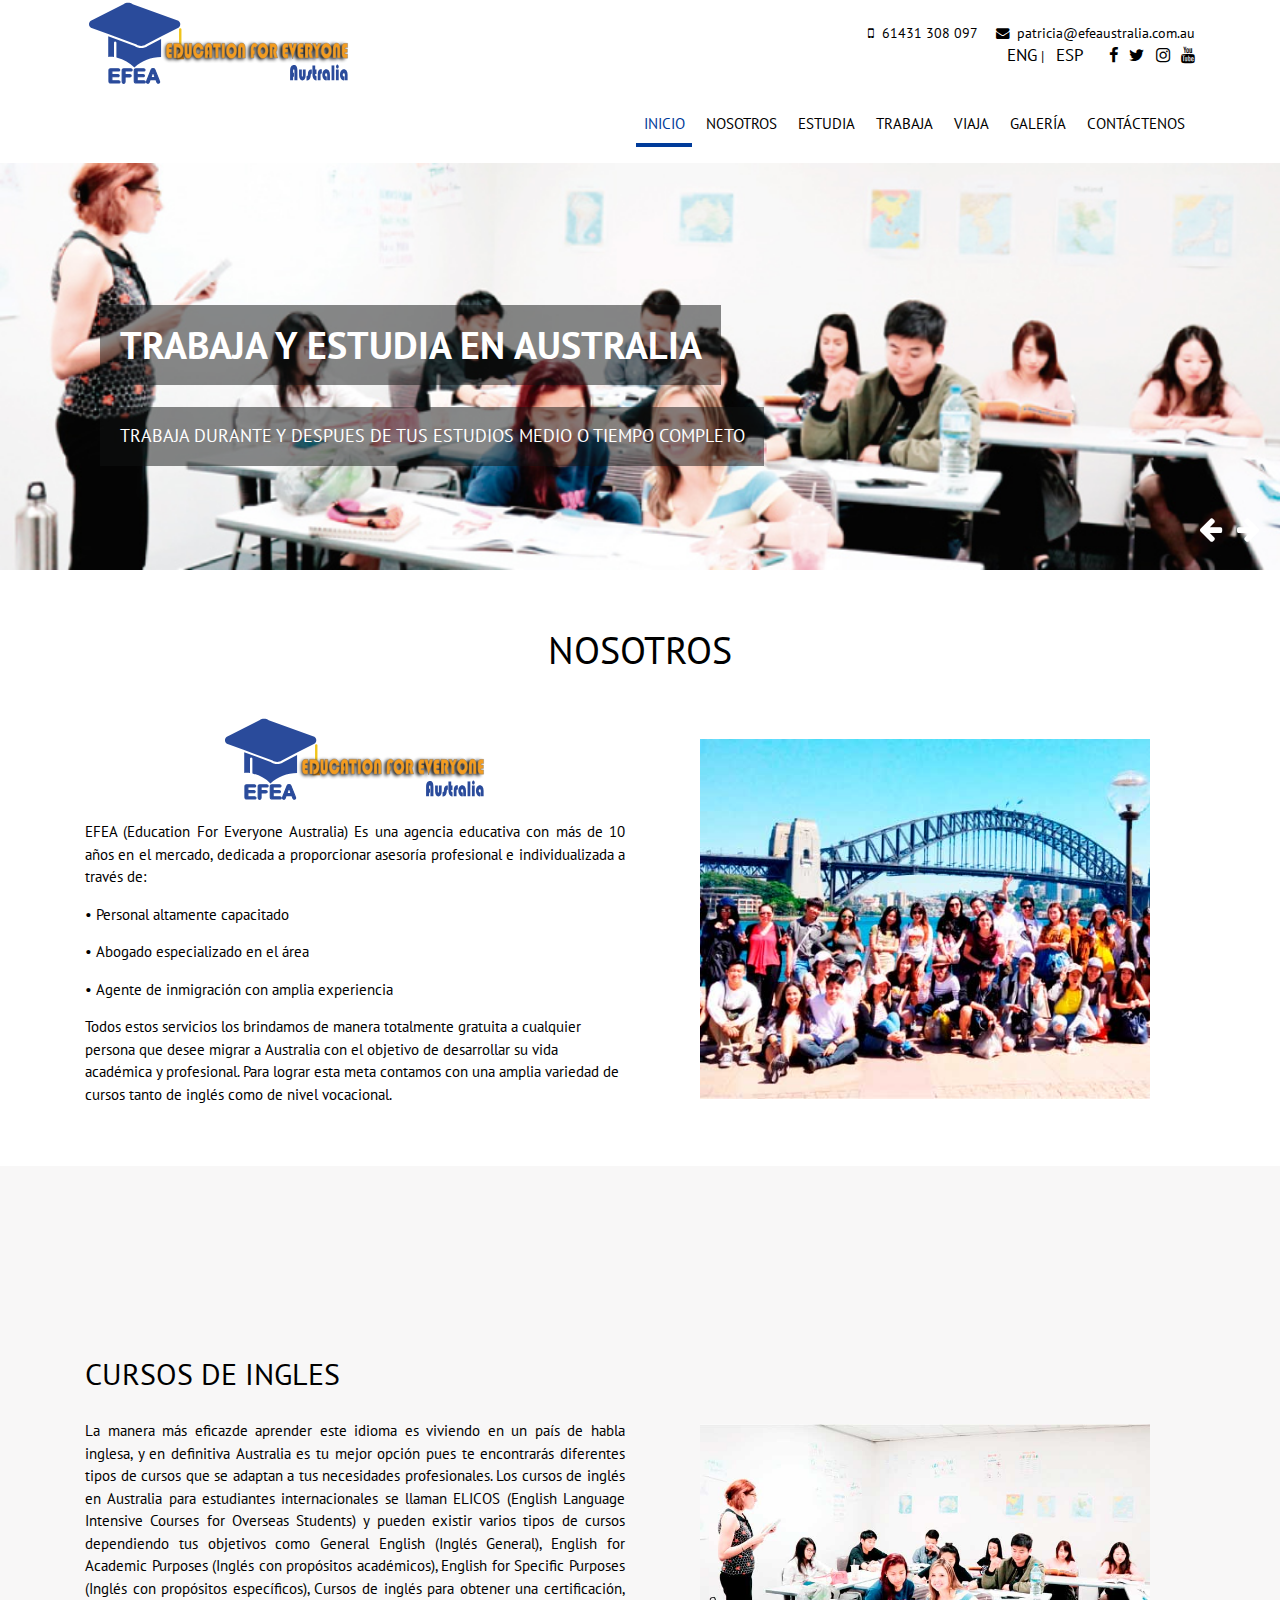
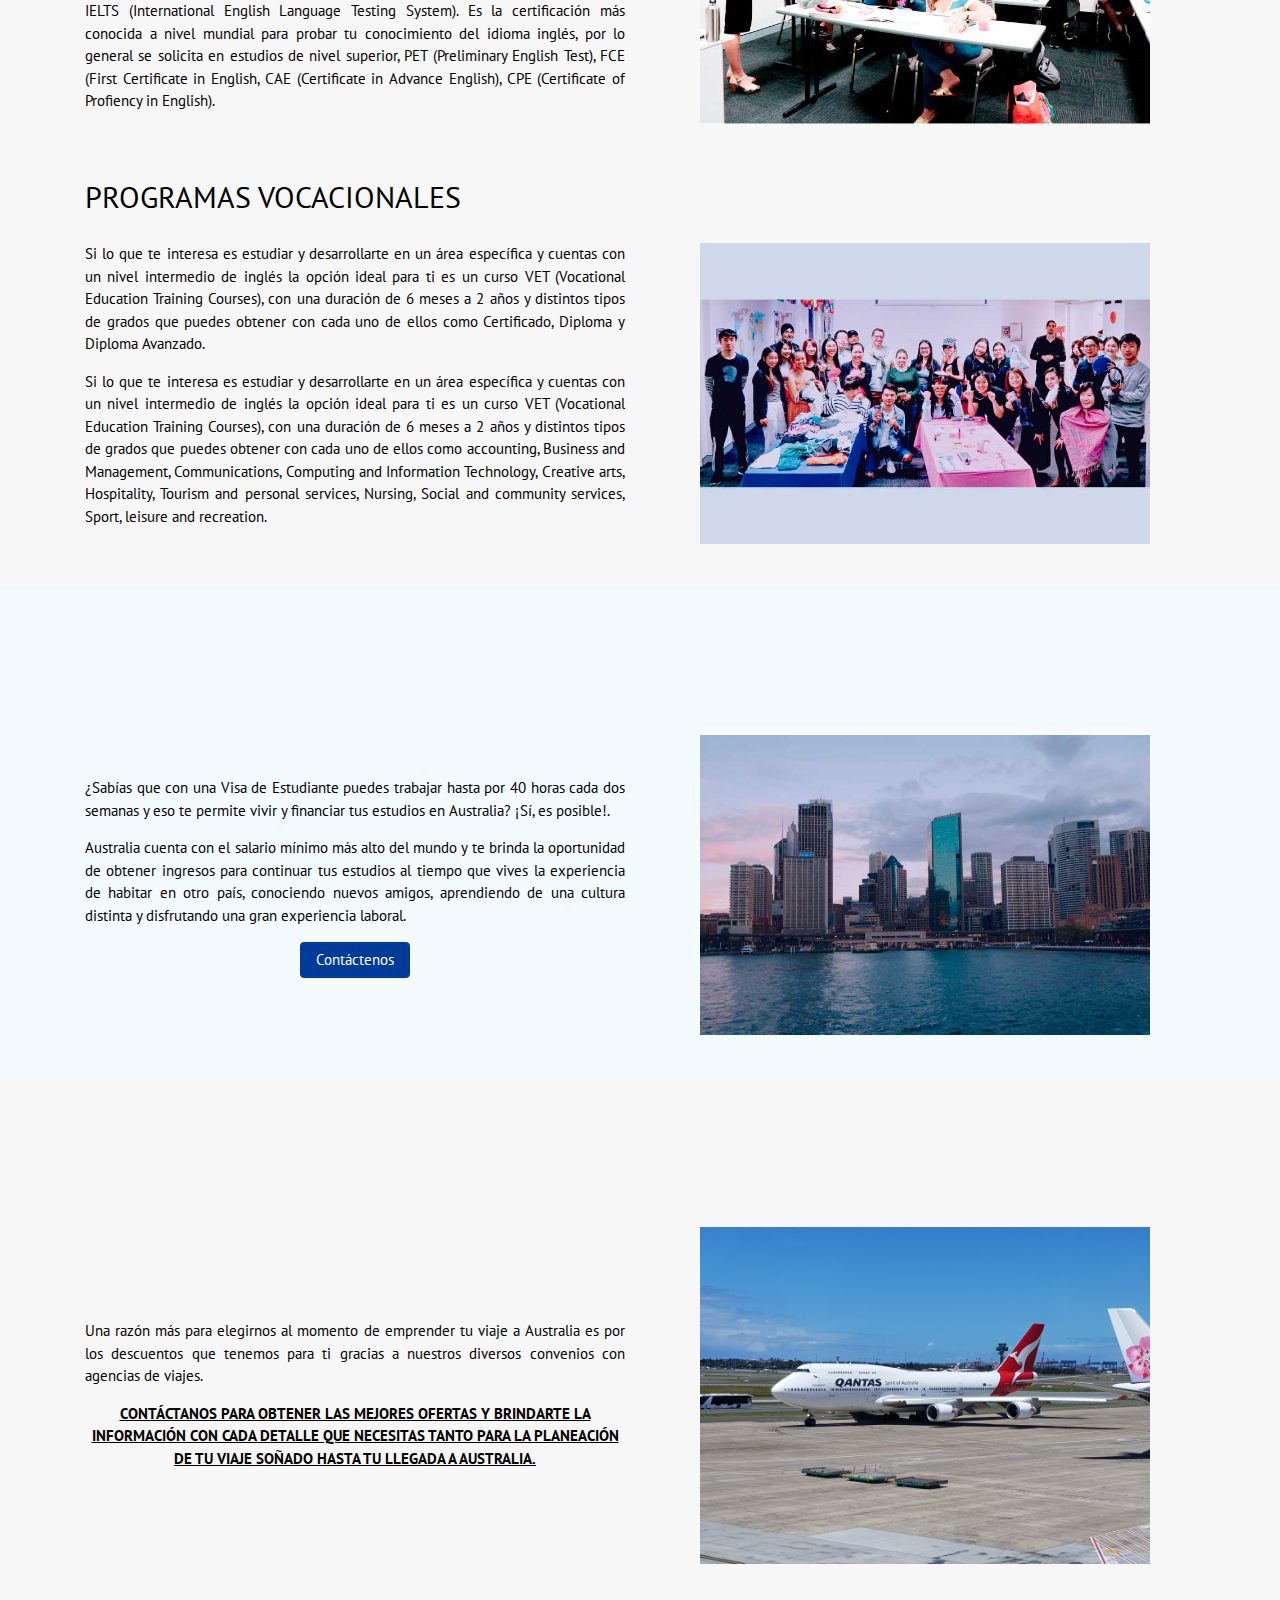
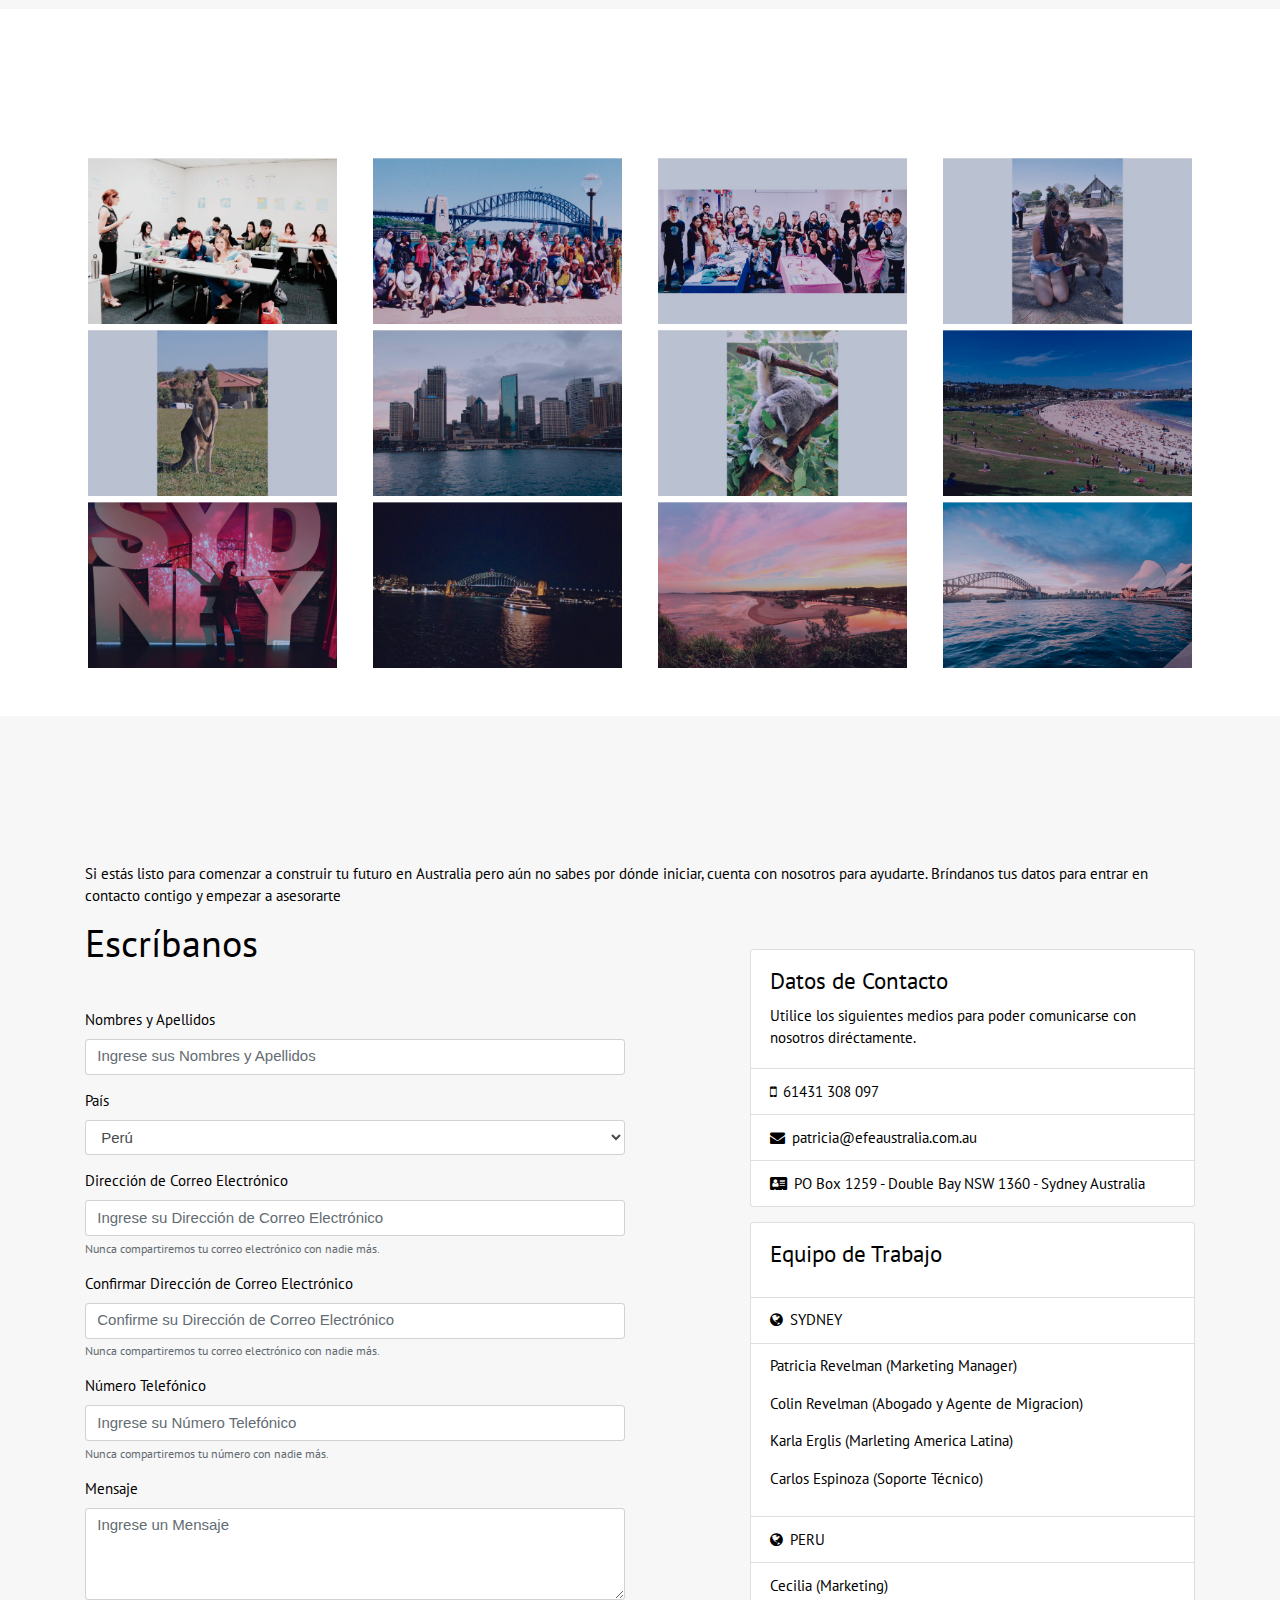
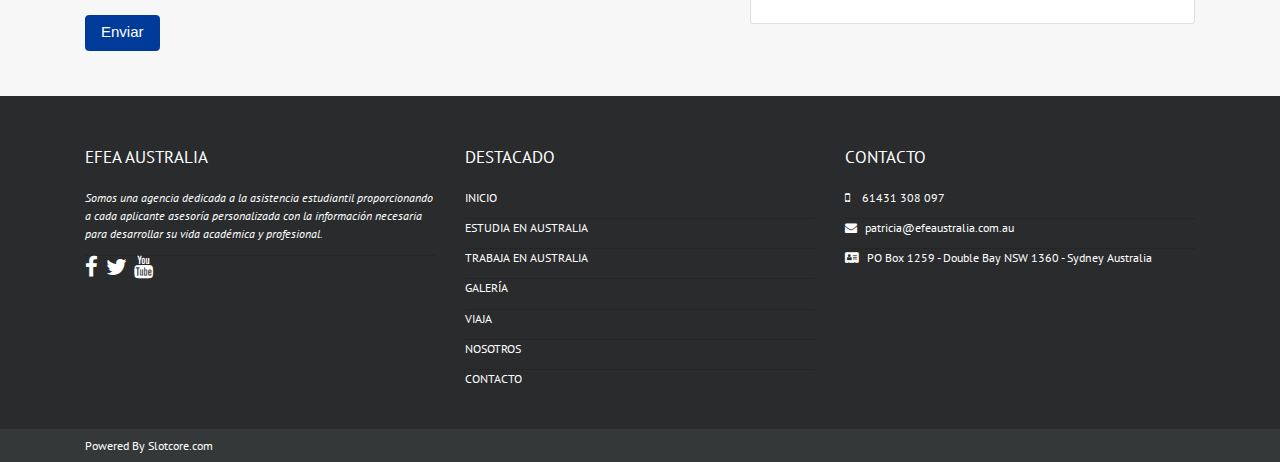
<file: Design/Maquetado/index.html>
<!DOCTYPE html>
<html lang="es">

<head>
    <title>EFEA | Estudia en Australia</title>
    <!-- Required meta tags -->
    <meta charset="utf-8">
    <meta name="viewport" content="width=device-width, initial-scale=1, shrink-to-fit=no">
    <meta name="theme-color" content="#D90000" />

    <link rel="shortcut icon" type="image/x-icon" href="favicon.ico">

    <!--FUENTES-->
    <link href="https://fonts.googleapis.com/css?family=PT+Sans:400,400i,700,700i" rel="stylesheet">
    <!--STYLOS-->
    <link rel="stylesheet" href="css/bootstrap.min.css" type="text/css">
    <link rel="stylesheet" href="css/font-awesome.min.css" type="text/css">
    <link rel="stylesheet" href="css/owl.carousel.min.css" type="text/css">
    <link rel="stylesheet" href="css/animate.css" type="text/css">
    <link rel="stylesheet" href="css/tarjeta.css" type="text/css">
    <!--    lightgallery-->
    <link rel="stylesheet" href="css/lightgallery.css" type="text/css">
    <!--    bootstrap-select-->
    <link rel="stylesheet" href="css/JQuery.four-boot.min.css" type="text/css">
    <link rel="stylesheet" href="css/site.css" type="text/css">
    <link rel="stylesheet" href="css/default.css" type="text/css">
</head>

<body>
    <section class="cabecera">
        <div id="bar-contact" class="panel-pub-img">
            <div class="container">
                <div class="row align-middle">
                    <div class="col-md-4">
                        <img src="images/Logo.svg" height="90" alt="">
                    </div>
                    <div class="col-md-8">
                        <div class="row">
                            <div class="col-md-12 text-right">
                                <spam class="celular">61431 308 097</spam>
                                <spam class="email">patricia@efeaustralia.com.au</spam>
                            </div>
                        </div>
                        <div class="row">
                            <div class="col-md-12 text-right">                                
                                <div class="languages">
                                    <a href="/en">ENG</a> |
                                    <a href="/">ESP</a>
                                </div>
                                <a href="#"><i class="fa fa-facebook" aria-hidden="true"></i></a>
                                <a href="#"><i class="fa fa-twitter" aria-hidden="true"></i></a>
                                <a href="#"><i class="fa fa-instagram" aria-hidden="true"></i></a>
                                <a href="#"><i class="fa fa-youtube" aria-hidden="true"></i></a>
                            </div>
                        </div>
                    </div>
                </div>
            </div>
        </div>

        <nav id="menu" class="navbar navbar-light navbar-toggleable-sm bg-faded justify-content-center">
            <div class="container">
                <button class="navbar-toggler navbar-toggler-right" type="button" data-toggle="collapse" data-target="#collapsingNavbar3">
                    <span class="navbar-toggler-icon"></span>
                </button>
                <a data-scroll id="img-menu" class="navbar-brand panel-pub-img-hidden" href="#">
                    <img src="images/Logo.svg" height="50" alt="">
                </a>
                <div class="navbar-collapse collapse" id="collapsingNavbar3">
                    <ul class="nav navbar-nav ml-auto w-100 justify-content-end">
                        <li id="menu-inicio" class="nav-item active">
                            <a data-scroll class="nav-link text-uppercase" href="#">Inicio</a>
                        </li>
                        <li id="menu-nosotros" class="nav-item">
                            <a data-scroll class="nav-link text-uppercase" href="#nosotros">Nosotros</a>
                        </li>
                        <li id="menu-estudia" class="nav-item">
                            <a data-scroll class="nav-link text-uppercase" href="#estudia">Estudia</a>
                        </li>
                        <li id="menu-trabaja" class="nav-item">
                            <a data-scroll class="nav-link text-uppercase" href="#trabaja">Trabaja</a>
                        </li>
                        <li id="menu-viaja" class="nav-item">
                            <a data-scroll class="nav-link text-uppercase" href="#viaja">Viaja</a>
                        </li>
                        <li id="menu-galeria" class="nav-item">
                            <a data-scroll class="nav-link text-uppercase" href="#galeria">Galería</a>
                        </li>
                        <li id="menu-contacto" class="nav-item">
                            <a data-scroll class="nav-link text-uppercase" href="#contacto">Contáctenos</a>
                        </li>
                    </ul>
                </div>
            </div>
        </nav>
    </section>

    <div id="index" class="index">
        <section id="inicio" class="slide">
            <div id="slide" class="owl-carousel">
                <div class="contenido">
                    <h3 class="text-center wow animated bounceInLeft" data-wow-delay=".3s">TRABAJA Y ESTUDIA EN AUSTRALIA</h3>
                    <h4 class="text-center wow animated bounceInLeft" data-wow-delay=".5s">TRABAJA DURANTE Y DESPUES DE TUS ESTUDIOS MEDIO O TIEMPO COMPLETO</h4>
                    <img src="images/img-slide-1.jpg" alt="Promociona tu marca">
                </div>
                <div class="contenido">
                    <h3 class="text-center wow" data-wow-delay=".3s">ASESORIA PROFESIONAL</h3>
                    <h4 class="text-center wow" data-wow-delay=".5s">RECIBE ASESORIA GRATUITA Y PROFESIONAL PARA TRABAJAR Y ESTUDIAR</h4>
                    <img src="images/img-slide-2.jpg" alt="Sitios web unicos">
                </div>
                <div class="contenido">
                    <h3 class="text-center wow" data-wow-delay=".3s">CAMBIA TU VIDA</h3>
                    <h4 class="text-center wow" data-wow-delay=".5s">AUSTRALIA UN PAIS CON UNA SOLIDA ECONOMIA</h4>
                    <img src="images/img-slide-3.jpg" alt="Mejor tecnología">
                </div>
            </div>
        </section>
        <section id="nosotros" class="empresa">
            <div class="container">
                <h1 class="text-center wow bounceInLeft" data-wow-delay="2s">NOSOTROS</h1>
                <div class="row">
                    <div class="texto-encabezado col-md-6">
                        <div class="logo">
                            <img src="images/Logo.svg" alt="">
                        </div>
                        <p class="text-justify">EFEA (Education For Everyone Australia) Es una agencia educativa con más de 10 años en el mercado, dedicada a proporcionar asesoría profesional e individualizada a través de: </p>
                            <p>• Personal altamente capacitado</p>
                            <p>• Abogado especializado en el área</p> 
                            <p>• Agente de inmigración con amplia experiencia</p>
                        <p>Todos estos servicios los brindamos de manera totalmente gratuita a cualquier persona que desee migrar a Australia con el objetivo de desarrollar su vida académica y profesional. Para lograr esta meta contamos con una amplia variedad de cursos tanto de inglés como de nivel vocacional.</p>
                    </div>
                    <div class="texto-encabezado text-center col-md-6">
                        <img src="images/img-empresa-central.jpg" alt="dispositivo">
                    </div>
                </div>
            </div>
        </section>
        <main id="estudia" class="bloque-contenido" style="background-color: rgb(248, 247, 247)">
            <div class="container">
                <h1 class="text-center wow bounceInLeft">ESTUDIA EN AUSTRALIA</h1>
                <section class="carrete-img">
                    <!-- <div class="container"> -->
                        <h2>CURSOS DE INGLES</h1>
                        <div class="row">
                            <div class="texto-encabezado text-center col-md-6">
                                <p class="text-justify">La manera más eficazde aprender este idioma es viviendo en un país de habla inglesa, y en definitiva Australia es tu mejor opción pues te encontrarás diferentes tipos de cursos que se adaptan a tus necesidades profesionales. Los cursos de inglés en Australia para estudiantes internacionales se llaman ELICOS (English Language Intensive Courses for Overseas Students) y pueden existir varios tipos de cursos dependiendo tus objetivos como General English (Inglés General), English for Academic Purposes (Inglés con propósitos académicos), English for Specific Purposes (Inglés con propósitos específicos), Cursos de inglés para obtener una certificación, IELTS (International English Language Testing System). Es la certificación más conocida a nivel mundial para probar tu conocimiento del idioma inglés, por lo general se solicita en estudios de nivel superior, PET (Preliminary English Test), FCE (First Certificate in English, CAE (Certificate in Advance English), CPE (Certificate of Profiency in English).</p>
                            </div>
                            <div class="texto-encabezado text-center col-md-6">
                                <img src="images/1.jpg" alt="dispositivo">
                            </div>
                        </div>
                    <!-- </div> -->
                </section>
                <section class="carrete-img">
                    <!-- <div class="container"> -->
                        <h2>PROGRAMAS VOCACIONALES</h1>
                        <div class="row">
                            <div class="texto-encabezado text-center col-md-6">
                                <p class="text-justify">Si lo que te interesa es estudiar y desarrollarte en un área específica y cuentas con un nivel intermedio de inglés la opción ideal para ti es un curso VET (Vocational Education Training Courses), con una duración de 6 meses a 2 años y distintos tipos de grados que puedes obtener con cada uno de ellos como Certificado, Diploma y Diploma Avanzado.</p>
                                <p class="text-justify">Si lo que te interesa es estudiar y desarrollarte en un área específica y cuentas con un nivel intermedio de inglés la opción ideal para ti es un curso VET (Vocational Education Training Courses), con una duración de 6 meses a 2 años y distintos tipos de grados que puedes obtener con cada uno de ellos como accounting, Business and Management, Communications, Computing and Information Technology, Creative arts, Hospitality, Tourism and personal services, Nursing, Social and community services, Sport, leisure and recreation.</p>
                            </div>
                            <div class="texto-encabezado text-center col-md-6">
                                <img src="images/3.jpg" alt="dispositivo">
                            </div>
                        </div>
                    <!-- </div> -->
                </section>
            </div>
        </main>
        <section id="trabaja" class="bloque-contenido" style="background-color:rgb(244, 251, 255)">
            <div class="container">
                <h1 class="text-center wow bounceInLeft">TRABAJA EN AUSTRALIA</h1>
                <div class="row">
                    <div class="texto-encabezado text-center col-md-6">
                        <p class="text-justify">¿Sabías que con una Visa de Estudiante puedes trabajar hasta por 40 horas cada dos semanas y eso te permite vivir y financiar tus estudios en Australia?  ¡Sí, es posible!.</p>
                        <p class="text-justify">Australia cuenta con el salario mínimo más alto del mundo y te brinda la oportunidad de obtener ingresos para continuar tus estudios al tiempo que vives la experiencia de habitar en otro país, conociendo nuevos amigos, aprendiendo de una cultura distinta y disfrutando una gran experiencia laboral.</p>
                        <p><a data-scroll href="#contacto" class="btn btn-primary">Contáctenos</a></p>
                    </div>
                    <div class="texto-encabezado text-center col-md-6">
                        <img src="images/6.jpg" alt="dispositivo">
                    </div>
                </div>
            </div>
        </section>
        <section id="viaja" class="bloque-contenido" style="background-color: rgb(248, 247, 247)">
            <div class="container">
                <h1 class="text-center wow bounceInLeft">VIAJA A AUSTRALIA</h1>
                <div class="row">
                    <div class="text-center texto-encabezado col-md-6">
                        <p class="text-justify">Una razón más para elegirnos al momento de emprender tu viaje a Australia es por los descuentos que tenemos para ti gracias a nuestros diversos convenios con agencias de viajes.</p>
                        <a style="color:black; text-decoration: underline" data-scroll href="#contacto" class="text-center text-uppercase text-light font-weight-bold">Contáctanos para obtener las mejores ofertas y brindarte la información con cada detalle que necesitas tanto para la planeación de tu viaje soñado hasta tu llegada a Australia.</a>
                    </div>
                    <div class="texto-encabezado text-center col-md-6">
                        <img src="images/img-fondo-viaja.jpg" alt="dispositivo">
                    </div>
                </div>
            </div>
        </section>
        <section id="galeria" class="bloque-contenido">
            <div class="container">
               <div class="demo-gallery">
                    <h1 class="text-center wow bounceInLeft">GALERIA</h1>                
                    <ul id="methods" class="list-unstyled row">
                            <li class="col-xs-6 col-sm-4 col-md-3" data-src="images/1.jpg">
                                <a href="">
                                    <img class="img-responsive" src="images/thumb-1.jpg">
                                    <div class="demo-gallery-poster">
                                        <img src="images/zoom.png">
                                    </div>
                                </a>
                            </li>
                            <li class="col-xs-6 col-sm-4 col-md-3" data-src="images/2.jpg">
                                <a href="">
                                    <img class="img-responsive" src="images/thumb-2.jpg">
                                    <div class="demo-gallery-poster">
                                        <img src="images/zoom.png">
                                    </div>
                                </a>
                            </li>
                            <li class="col-xs-6 col-sm-4 col-md-3" data-src="images/3.jpg">
                                <a href="">
                                    <img class="img-responsive" src="images/thumb-3.jpg">
                                    <div class="demo-gallery-poster">
                                        <img src="images/zoom.png">
                                    </div>
                                </a>
                            </li>
                            <li class="col-xs-6 col-sm-4 col-md-3" data-src="images/4.jpg">
                                <a href="">
                                    <img class="img-responsive" src="images/thumb-4.jpg">
                                    <div class="demo-gallery-poster">
                                        <img src="images/zoom.png">
                                    </div>
                                </a>
                            </li>
                            <li class="col-xs-6 col-sm-4 col-md-3" data-src="images/5.jpg">
                                <a href="">
                                    <img class="img-responsive" src="images/thumb-5.jpg">
                                    <div class="demo-gallery-poster">
                                        <img src="images/zoom.png">
                                    </div>
                                </a>
                            </li>
                            <li class="col-xs-6 col-sm-4 col-md-3" data-src="images/6.jpg">
                                <a href="">
                                    <img class="img-responsive" src="images/thumb-6.jpg">
                                    <div class="demo-gallery-poster">
                                        <img src="images/zoom.png">
                                    </div>
                                </a>
                            </li>
                            <li class="col-xs-6 col-sm-4 col-md-3" data-src="images/7.jpg">
                                <a href="">
                                    <img class="img-responsive" src="images/thumb-7.jpg">
                                    <div class="demo-gallery-poster">
                                        <img src="images/zoom.png">
                                    </div>
                                </a>
                            </li>
                            <li class="col-xs-6 col-sm-4 col-md-3" data-src="images/8.jpg">
                                <a href="">
                                    <img class="img-responsive" src="images/thumb-8.jpg">
                                    <div class="demo-gallery-poster">
                                        <img src="images/zoom.png">
                                    </div>
                                </a>
                            </li>
                            <li class="col-xs-6 col-sm-4 col-md-3" data-src="images/9.jpg">
                                <a href="">
                                    <img class="img-responsive" src="images/thumb-9.jpg">
                                    <div class="demo-gallery-poster">
                                        <img src="images/zoom.png">
                                    </div>
                                </a>
                            </li>
                            <li class="col-xs-6 col-sm-4 col-md-3" data-src="images/10.jpg">
                                <a href="">
                                    <img class="img-responsive" src="images/thumb-10.jpg">
                                    <div class="demo-gallery-poster">
                                        <img src="images/zoom.png">
                                    </div>
                                </a>
                            </li>
                            <li class="col-xs-6 col-sm-4 col-md-3" data-src="images/11.jpg">
                                <a href="">
                                    <img class="img-responsive" src="images/thumb-11.jpg">
                                    <div class="demo-gallery-poster">
                                        <img src="images/zoom.png">
                                    </div>
                                </a>
                            </li>
                            <li class="col-xs-6 col-sm-4 col-md-3" data-src="images/12.jpg">
                                <a href="">
                                    <img class="img-responsive" src="images/thumb-12.jpg">
                                    <div class="demo-gallery-poster">
                                        <img src="images/zoom.png">
                                    </div>
                                </a>
                            </li>
                        </ul>
                </div>
            </div>
        </section>
        <section id="contacto" class="bloque-contenido" style="background-color: rgb(248, 247, 247)">
            <div class="container">
                <h1 class="text-center wow bounceInLeft">CONTÁCTENOS</h1>
                <p>Si estás listo para comenzar a construir tu futuro en Australia pero aún no sabes por dónde iniciar, cuenta con nosotros para ayudarte. Bríndanos tus datos para entrar en contacto contigo y empezar a asesorarte</p>
                <form>
                    <div class="row">
                        <div class="formulario-envio col-md-6">
                            <h1>Escríbanos</h1>
                            <div class="form-group">
                                <label for="exampleInputEmail1">Nombres y Apellidos</label>
                                <input type="text" class="form-control" placeholder="Ingrese sus Nombres y Apellidos">
                            </div>
                            <div class="form-group">
                                <label for="exampleSelect1">País</label>
                                <select class="form-control" id="exampleSelect1">
                                    <option>Perú</option>
                                    <option>Chile</option>
                                    <option>Colombia</option>
                                </select>
                            </div>
                            <div class="form-group">
                                <label for="exampleInputEmail1">Dirección de Correo Electrónico</label>
                                <input type="email" class="form-control" id="exampleInputEmail1" aria-describedby="emailHelp" placeholder="Ingrese su Dirección de Correo Electrónico">
                                <small id="emailHelp" class="form-text text-muted">Nunca compartiremos tu correo electrónico con nadie más.</small>
                            </div>
                            <div class="form-group">
                                <label for="exampleInputEmail1">Confirmar Dirección de Correo Electrónico</label>
                                <input type="email" class="form-control" id="exampleInputEmail1" aria-describedby="emailHelp" placeholder="Confirme su Dirección de Correo Electrónico">
                                <small id="emailHelp" class="form-text text-muted">Nunca compartiremos tu correo electrónico con nadie más.</small>
                            </div>
                            <div class="form-group">
                                <label for="exampleInputEmail1">Número Telefónico</label>
                                <input type="text" class="form-control" aria-describedby="telefonoHelp" placeholder="Ingrese su Número Telefónico">
                                <small id="telefonoHelp" class="form-text text-muted">Nunca compartiremos tu número con nadie más.</small>
                            </div>
                            <div class="form-group">
                                <label for="exampleTextarea">Mensaje</label>
                                <textarea class="form-control" id="exampleTextarea" rows="4" placeholder="Ingrese un Mensaje"></textarea>
                            </div>
                            <button type="submit" class="btn btn-primary">Enviar</button>
                        </div>
                        <div class="col-md-5 offset-md-1">
                           <div class="row">
                               <div class="col-md-12">
                                    <div class="card" style="margin-bottom: 1rem">
                                        <div class="card-block">
                                            <h4 class="card-title">Datos de Contacto</h4>
                                            <p class="card-text">Utilice los siguientes medios para poder comunicarse con nosotros diréctamente.</p>
                                        </div>
                        <ul class="list-group list-group-flush">
                            <li class="list-group-item">
                                <spam class="spam-celular">61431 308 097</spam>
                            </li>
                            <li class="list-group-item">
                                <spam class="spam-email">patricia@efeaustralia.com.au</spam>
                            </li>
                            <li class="list-group-item">
                                <spam class="spam-direccion">PO Box 1259 - Double Bay NSW 1360 - Sydney Australia</spam>
                            </li>
                        </ul>
                                    </div>
                              </div>
                               <div class="col-md-12">
                                    <div class="card">
                                        <div class="card-block">
                                            <h4 class="card-title">Equipo de Trabajo</h4>
                                        </div>
                                        <ul class="list-group list-group-flush">
                                            <li class="list-group-item">
                                                <spam class="spam-pais">SYDNEY</spam>
                                            </li>
                                            <li class="list-group-item">
                                                <p>Patricia Revelman (Marketing Manager)</p>
                                                <p>Colin Revelman (Abogado y Agente de Migracion)</p>
                                                <p>Karla Erglis (Marleting America Latina)</p>
                                                <p>Carlos Espinoza (Soporte Técnico)</p>
                                            </li>
                                            <li class="list-group-item">
                                                <spam class="spam-pais">PERU</spam>
                                            </li>
                                            <li class="list-group-item">
                                                <p>Cecilia (Marketing)</p>
                                            </li>
                                        </ul>
                                    </div>
                               </div>
                           </div>
                        </div>
                    </div>
                </form>
            </div>
        </section>
    </div>
    <footer class="pie-de-pagina">
        <div class="container">
            <div class="row">
                <div class="col-md-4">
                    <h1>EFEA AUSTRALIA</h1>
                    <div class="empresa-details">
                        <ul class="list-group list-group-flush">
                            <li class="list-group-item font-italic">
                                <p>Somos una agencia dedicada a la asistencia estudiantil proporcionando a cada aplicante asesoría personalizada con la información necesaria para desarrollar su vida académica y profesional.</p>
                            </li>
                            <li class="list-group-item">
                                <a href="#"><i class="fa fa-facebook icon" aria-hidden="true"></i></a>
                                <a href="#"><i class="fa fa-twitter icon" aria-hidden="true"></i></a>
                                <a href="#"><i class="fa fa-youtube icon" aria-hidden="true"></i></a>
                            </li>
                        </ul>
                    </div>
                </div>
                <div class="col-md-4">
                    <h1>DESTACADO</h1>
                    <div class="destacado">
                        <ul class="list-group list-group-flush">
                            <li class="list-group-item text-uppercase">
                                <a data-scroll href="#">INICIO</a>
                            </li>
                            <li class="list-group-item text-uppercase">
                                <a data-scroll href="#estudia">Estudia en Australia</a>
                            </li>
                            <li class="list-group-item text-uppercase">
                                <a data-scroll href="#trabaja">Trabaja en Australia</a>
                            </li>
                            <li class="list-group-item text-uppercase">
                                <a data-scroll href="#galeria">Galería</a>
                            </li>
                            <li class="list-group-item text-uppercase">
                                <a data-scroll href="#viaja">Viaja</a>
                            </li>
                            <li class="list-group-item text-uppercase">
                                <a data-scroll href="#nosotros">Nosotros</a>
                            </li>
                            <li class="list-group-item text-uppercase">
                                <a data-scroll href="#contacto">CONTACTO</a>
                            </li>
                        </ul>
                    </div>
                </div>
                <div class="col-md-4">
                    <h1>CONTACTO</h1>
                    <div class="contacto-footer">
                        <ul class="list-group list-group-flush">
                            <li class="list-group-item">
                                <spam class="celular">61431 308 097</spam>
                            </li>
                            <li class="list-group-item">
                                <spam class="email">patricia@efeaustralia.com.au</spam>
                            </li>
                            <li class="list-group-item">
                                <spam class="direccion">PO Box 1259 - Double Bay NSW 1360 - Sydney Australia</spam>
                            </li>
                        </ul>
                    </div>
                </div>
            </div>
        </div>
    </footer>
    <div class="powered">
        <div class="container">
            <div class="row">
                <div class="col-md-12">
                    <p>Powered By <a href="">Slotcore.com</a></p>
                </div>
            </div>
        </div>
    </div>
    <a data-scroll class="ir-arriba" href="#"><i class="fa fa-arrow-circle-up" aria-hidden="true"></i></a>
</body>

<!--SCRIPTS-->
<script src="js/jquery-3.0.0.min.js" type="text/javascript"></script>
<script src="js/bootstrap.min.js" type="text/javascript"></script>
<script src="js/owl.carousel.min.js" type="text/javascript"></script>
<script src="js/wow.min.js" type="text/javascript"></script>
<!--scroll-->
<script src="js/smooth-scroll.min.js" type="text/javascript"></script>
<!--lightgallery-->
<script src="js/lightgallery-all.min.js" type="text/javascript"></script>
<!--bootstrap-select-->
<script src="js/JQuery.four-boot.min.js" type="text/javascript"></script>
<!--tarjeta-->
<script src="js/tarjeta.js" type="text/javascript"></script>
<script src="js/site.js" type="text/javascript"></script>
<script type="text/javascript">
    $(document).ready(function() {
        var $methods = $('#methods');
        $methods.lightGallery();
        $('#carousel').owlCarousel({
            loop: true,
            margin: 0,
            nav: true,
            autoWidth: false,
            autoplay: false,
            autoplayTimeout: 3000,
            autoplayHoverPause: false,

            navText: ['<i class="fa fa-arrow-left" title="Anterior"></i>', '<i class="fa fa-arrow-right " title="Siguiente"></i>'],
            responsive: {
                0: {
                    items: 1
                },
                500: {
                    items: 2,
                    margin: 20
                },
                800: {
                    items: 4,
                    margin: 20
                }
            }
        });
        $('#slide').owlCarousel({
            animateOut: 'slideOutDown',
            animateIn: 'slideInRight',
            loop: true,
            margin: 0,
            nav: true,
            autoplay: true,
            autoplayTimeout: 7000,
            autoplayHoverPause: false,
            autoHeight: true,

            navText: ['<i class="fa fa-arrow-left" title="Anterior"></i>', '<i class="fa fa-arrow-right " title="Siguiente"></i>'],
            responsive: {
                0: {
                    items: 1
                },
                500: {
                    items: 1,
                    margin: 20
                },
                800: {
                    items: 1,
                    margin: 20
                }
            }
        });
        $('#slide').on('changed.owl.carousel', function(event) {
            var item = event.item.index - 2; // Position of the current item
            $('h3').removeClass('animated bounceInLeft');
            $('h4').removeClass('animated bounceInLeft');
            //Se quita el estilo para evitar errores en la animacion
            $('h3').css('animation-name', '');
            $('h4').css('animation-name', '');

            $('.owl-item').not('.cloned').eq(item).find('h3').addClass('animated bounceInLeft');
            $('.owl-item').not('.cloned').eq(item).find('h4').addClass('animated bounceInLeft');
        });
    });

</script>

</html>
</file>
<file: Design/Maquetado/css/tarjeta.css>
a.boton {
    background: #0096a0;
    border-radius: 4px;
    box-shadow: 0 2px 0px 0 rgba(0, 0, 0, 0.25);
    color: #ffffff;
    display: inline-block;
    padding: 6px 30px 8px;
    position: relative;
    text-decoration: none;
    -webkit-transition: all 0.1s 0s ease-out;
    transition: all 0.1s 0s ease-out;
}
.no-touch a.boton:hover {
    background: #00a2ad;
    box-shadow: 0px 8px 2px 0 rgba(0, 0, 0, 0.075);
    -webkit-transform: translateY(-2px);
    transform: translateY(-2px);
    -webkit-transition: all 0.25s 0s ease-out;
    transition: all 0.25s 0s ease-out;
}
.no-touch a.boton:active,
a.boton:active {
    background: #008a93;
    box-shadow: 0 1px 0px 0 rgba(255, 255, 255, 0.25);
    -webkit-transform: translate3d(0, 1px, 0);
    transform: translate3d(0, 1px, 0);
    -webkit-transition: all 0.025s 0s ease-out;
    transition: all 0.025s 0s ease-out;
}
div.tarjetas {
    margin: 0;
    max-width: 100%;
    text-align: center;
    color: black;
}
.tarjetas .row {
    display: flex;
    flex-direction: row;
    justify-content: center;
}
div.tarjeta {
    background: #ffffff;
    display: inline-block;
    /*    margin: 8px;*/
    max-width: 350px;
    width: 100%;
    -webkit-perspective: 1000;
    perspective: 1000;
    position: relative;
    text-align: left;
    -webkit-transition: all 0.3s 0s ease-in;
    transition: all 0.3s 0s ease-in;
    z-index: 1;
    margin-bottom: 16px;
    /*    box-sizing: border-box;*/
}
div.tarjeta img {
    /*    max-width: 300px;*/
    width: 100%;
}
div.tarjeta div.tarjeta-title {
    background: #ffffff;
    padding: 15px 10px;
    position: relative;
    z-index: 0;
}
div.tarjeta div.tarjeta-title a.toggle-info {
    border-radius: 32px;
    height: 32px;
    padding: 0;
    position: absolute;
    right: 15px;
    top: 10px;
    width: 32px;
}
div.tarjeta div.tarjeta-title a.toggle-info span {
    background: #ffffff;
    display: block;
    height: 2px;
    position: absolute;
    top: 16px;
    -webkit-transition: all 0.15s 0s ease-out;
    transition: all 0.15s 0s ease-out;
    width: 12px;
}
div.tarjeta div.tarjeta-title a.toggle-info span.left {
    right: 14px;
    -webkit-transform: rotate(45deg);
    transform: rotate(45deg);
}
div.tarjeta div.tarjeta-title a.toggle-info span.right {
    left: 14px;
    -webkit-transform: rotate(-45deg);
    transform: rotate(-45deg);
}
div.tarjeta div.tarjeta-title h2 {
    font-size: 24px;
    margin: 0;
    padding: 0;
}
div.tarjeta div.tarjeta-title h2 small {
    display: block;
    font-size: 18px;
}
div.tarjeta div.tarjeta-description {
    padding: 0 15px 10px;
    position: relative;
    font-size: 14px;
}
.tarjeta-description p {
    margin: 0;
}
div.tarjeta div.tarjeta-actions {
    box-shadow: 0 2px 0px 0 rgba(0, 0, 0, 0.075);
    padding: 10px 15px 20px;
    text-align: center;
}
div.tarjeta div.tarjeta-flap {
    background: #d9d9d9;
    position: absolute;
    width: 100%;
    -webkit-transform-origin: top;
    transform-origin: top;
    -webkit-transform: rotateX(-90deg);
    transform: rotateX(-90deg);
}
div.tarjeta div.flap1 {
    -webkit-transition: all 0.3s 0.3s ease-out;
    transition: all 0.3s 0.3s ease-out;
    z-index: -1;
}
div.tarjeta div.flap2 {
    -webkit-transition: all 0.3s 0s ease-out;
    transition: all 0.3s 0s ease-out;
    z-index: -2;
}
div.tarjetas.showing div.tarjeta {
    cursor: pointer;
    opacity: 0.6;
    -webkit-transform: scale(0.88);
    transform: scale(0.88);
}
.no-touch div.tarjetas.showing div.tarjeta:hover {
    opacity: 0.94;
    -webkit-transform: scale(0.92);
    transform: scale(0.92);
}
div.tarjeta.show {
    opacity: 1 !important;
    -webkit-transform: scale(1) !important;
    transform: scale(1) !important;
}
div.tarjeta.show div.tarjeta-title a.toggle-info {
    background: #ff6666 !important;
}
div.tarjeta.show div.tarjeta-title a.toggle-info span {
    top: 15px;
}
div.tarjeta.show div.tarjeta-title a.toggle-info span.left {
    right: 10px;
}
div.tarjeta.show div.tarjeta-title a.toggle-info span.right {
    left: 10px;
}
div.tarjeta.show div.tarjeta-flap {
    background: #ffffff;
    -webkit-transform: rotateX(0deg);
    transform: rotateX(0deg);
}
div.tarjeta.show div.flap1 {
    -webkit-transition: all 0.3s 0s ease-out;
    transition: all 0.3s 0s ease-out;
}
div.tarjeta.show div.flap2 {
    -webkit-transition: all 0.3s 0.2s ease-out;
    transition: all 0.3s 0.2s ease-out;
}
</file>
<file: Design/Maquetado/css/lightgallery.css>
/*! lightgallery - v1.6.7 - 2018-02-11
* http://sachinchoolur.github.io/lightGallery/
* Copyright (c) 2018 Sachin N; Licensed GPLv3 */

@font-face {
    font-family: 'lg';
    src: url("../fonts/lg.eot?n1z373");
    src: url("../fonts/lg.eot?#iefixn1z373") format("embedded-opentype"), url("../fonts/lg.woff?n1z373") format("woff"), url("../fonts/lg.ttf?n1z373") format("truetype"), url("../fonts/lg.svg?n1z373#lg") format("svg");
    font-weight: normal;
    font-style: normal;
}
.lg-icon {
    font-family: 'lg';
    speak: none;
    font-style: normal;
    font-weight: normal;
    font-variant: normal;
    text-transform: none;
    line-height: 1;
    /* Better Font Rendering =========== */
    -webkit-font-smoothing: antialiased;
    -moz-osx-font-smoothing: grayscale;
}
.lg-actions .lg-next,
.lg-actions .lg-prev {
    background-color: rgba(0, 0, 0, 0.45);
    border-radius: 2px;
    color: #999;
    cursor: pointer;
    display: block;
    font-size: 22px;
    margin-top: -10px;
    padding: 8px 10px 9px;
    position: absolute;
    top: 50%;
    z-index: 1080;
    border: none;
    outline: none;
}
.lg-actions .lg-next.disabled,
.lg-actions .lg-prev.disabled {
    pointer-events: none;
    opacity: 0.5;
}
.lg-actions .lg-next:hover,
.lg-actions .lg-prev:hover {
    color: #FFF;
}
.lg-actions .lg-next {
    right: 20px;
}
.lg-actions .lg-next:before {
    content: "\e095";
}
.lg-actions .lg-prev {
    left: 20px;
}
.lg-actions .lg-prev:after {
    content: "\e094";
}
@-webkit-keyframes lg-right-end {
    0% {
        left: 0;
    }
    50% {
        left: -30px;
    }
    100% {
        left: 0;
    }
}
@-moz-keyframes lg-right-end {
    0% {
        left: 0;
    }
    50% {
        left: -30px;
    }
    100% {
        left: 0;
    }
}
@-ms-keyframes lg-right-end {
    0% {
        left: 0;
    }
    50% {
        left: -30px;
    }
    100% {
        left: 0;
    }
}
@keyframes lg-right-end {
    0% {
        left: 0;
    }
    50% {
        left: -30px;
    }
    100% {
        left: 0;
    }
}
@-webkit-keyframes lg-left-end {
    0% {
        left: 0;
    }
    50% {
        left: 30px;
    }
    100% {
        left: 0;
    }
}
@-moz-keyframes lg-left-end {
    0% {
        left: 0;
    }
    50% {
        left: 30px;
    }
    100% {
        left: 0;
    }
}
@-ms-keyframes lg-left-end {
    0% {
        left: 0;
    }
    50% {
        left: 30px;
    }
    100% {
        left: 0;
    }
}
@keyframes lg-left-end {
    0% {
        left: 0;
    }
    50% {
        left: 30px;
    }
    100% {
        left: 0;
    }
}
.lg-outer.lg-right-end .lg-object {
    -webkit-animation: lg-right-end 0.3s;
    -o-animation: lg-right-end 0.3s;
    animation: lg-right-end 0.3s;
    position: relative;
}
.lg-outer.lg-left-end .lg-object {
    -webkit-animation: lg-left-end 0.3s;
    -o-animation: lg-left-end 0.3s;
    animation: lg-left-end 0.3s;
    position: relative;
}
.lg-toolbar {
    z-index: 1082;
    left: 0;
    position: absolute;
    top: 0;
    width: 100%;
    background-color: rgba(0, 0, 0, 0.45);
}
.lg-toolbar .lg-icon {
    color: #999;
    cursor: pointer;
    float: right;
    font-size: 24px;
    height: 47px;
    line-height: 27px;
    padding: 10px 0;
    text-align: center;
    width: 50px;
    text-decoration: none !important;
    outline: medium none;
    -webkit-transition: color 0.2s linear;
    -o-transition: color 0.2s linear;
    transition: color 0.2s linear;
}
.lg-toolbar .lg-icon:hover {
    color: #FFF;
}
.lg-toolbar .lg-close:after {
    content: "\e070";
}
.lg-toolbar .lg-download:after {
    content: "\e0f2";
}
.lg-sub-html {
    background-color: rgba(0, 0, 0, 0.45);
    bottom: 0;
    color: #EEE;
    font-size: 16px;
    left: 0;
    padding: 10px 40px;
    position: fixed;
    right: 0;
    text-align: center;
    z-index: 1080;
}
.lg-sub-html h4 {
    margin: 0;
    font-size: 13px;
    font-weight: bold;
}
.lg-sub-html p {
    font-size: 12px;
    margin: 5px 0 0;
}
#lg-counter {
    color: #999;
    display: inline-block;
    font-size: 16px;
    padding-left: 20px;
    padding-top: 12px;
    vertical-align: middle;
}
.lg-toolbar,
.lg-prev,
.lg-next {
    opacity: 1;
    -webkit-transition: -webkit-transform 0.35s cubic-bezier(0, 0, 0.25, 1) 0s, opacity 0.35s cubic-bezier(0, 0, 0.25, 1) 0s, color 0.2s linear;
    -moz-transition: -moz-transform 0.35s cubic-bezier(0, 0, 0.25, 1) 0s, opacity 0.35s cubic-bezier(0, 0, 0.25, 1) 0s, color 0.2s linear;
    -o-transition: -o-transform 0.35s cubic-bezier(0, 0, 0.25, 1) 0s, opacity 0.35s cubic-bezier(0, 0, 0.25, 1) 0s, color 0.2s linear;
    transition: transform 0.35s cubic-bezier(0, 0, 0.25, 1) 0s, opacity 0.35s cubic-bezier(0, 0, 0.25, 1) 0s, color 0.2s linear;
}
.lg-hide-items .lg-prev {
    opacity: 0;
    -webkit-transform: translate3d(-10px, 0, 0);
    transform: translate3d(-10px, 0, 0);
}
.lg-hide-items .lg-next {
    opacity: 0;
    -webkit-transform: translate3d(10px, 0, 0);
    transform: translate3d(10px, 0, 0);
}
.lg-hide-items .lg-toolbar {
    opacity: 0;
    -webkit-transform: translate3d(0, -10px, 0);
    transform: translate3d(0, -10px, 0);
}
body:not(.lg-from-hash) .lg-outer.lg-start-zoom .lg-object {
    -webkit-transform: scale3d(0.5, 0.5, 0.5);
    transform: scale3d(0.5, 0.5, 0.5);
    opacity: 0;
    -webkit-transition: -webkit-transform 250ms cubic-bezier(0, 0, 0.25, 1) 0s, opacity 250ms cubic-bezier(0, 0, 0.25, 1) !important;
    -moz-transition: -moz-transform 250ms cubic-bezier(0, 0, 0.25, 1) 0s, opacity 250ms cubic-bezier(0, 0, 0.25, 1) !important;
    -o-transition: -o-transform 250ms cubic-bezier(0, 0, 0.25, 1) 0s, opacity 250ms cubic-bezier(0, 0, 0.25, 1) !important;
    transition: transform 250ms cubic-bezier(0, 0, 0.25, 1) 0s, opacity 250ms cubic-bezier(0, 0, 0.25, 1) !important;
    -webkit-transform-origin: 50% 50%;
    -moz-transform-origin: 50% 50%;
    -ms-transform-origin: 50% 50%;
    transform-origin: 50% 50%;
}
body:not(.lg-from-hash) .lg-outer.lg-start-zoom .lg-item.lg-complete .lg-object {
    -webkit-transform: scale3d(1, 1, 1);
    transform: scale3d(1, 1, 1);
    opacity: 1;
}
.lg-outer .lg-thumb-outer {
    background-color: #0D0A0A;
    bottom: 0;
    position: absolute;
    width: 100%;
    z-index: 1080;
    max-height: 350px;
    -webkit-transform: translate3d(0, 100%, 0);
    transform: translate3d(0, 100%, 0);
    -webkit-transition: -webkit-transform 0.25s cubic-bezier(0, 0, 0.25, 1) 0s;
    -moz-transition: -moz-transform 0.25s cubic-bezier(0, 0, 0.25, 1) 0s;
    -o-transition: -o-transform 0.25s cubic-bezier(0, 0, 0.25, 1) 0s;
    transition: transform 0.25s cubic-bezier(0, 0, 0.25, 1) 0s;
}
.lg-outer .lg-thumb-outer.lg-grab .lg-thumb-item {
    cursor: -webkit-grab;
    cursor: -moz-grab;
    cursor: -o-grab;
    cursor: -ms-grab;
    cursor: grab;
}
.lg-outer .lg-thumb-outer.lg-grabbing .lg-thumb-item {
    cursor: move;
    cursor: -webkit-grabbing;
    cursor: -moz-grabbing;
    cursor: -o-grabbing;
    cursor: -ms-grabbing;
    cursor: grabbing;
}
.lg-outer .lg-thumb-outer.lg-dragging .lg-thumb {
    -webkit-transition-duration: 0s !important;
    transition-duration: 0s !important;
}
.lg-outer.lg-thumb-open .lg-thumb-outer {
    -webkit-transform: translate3d(0, 0%, 0);
    transform: translate3d(0, 0%, 0);
}
.lg-outer .lg-thumb {
    padding: 10px 0;
    height: 100%;
    margin-bottom: -5px;
}
.lg-outer .lg-thumb-item {
    border-radius: 5px;
    cursor: pointer;
    float: left;
    overflow: hidden;
    height: 100%;
    border: 2px solid #FFF;
    border-radius: 4px;
    margin-bottom: 5px;
}
@media (min-width: 1025px) {
    .lg-outer .lg-thumb-item {
        -webkit-transition: border-color 0.25s ease;
        -o-transition: border-color 0.25s ease;
        transition: border-color 0.25s ease;
    }
}
.lg-outer .lg-thumb-item.active,
.lg-outer .lg-thumb-item:hover {
    border-color: #a90707;
}
.lg-outer .lg-thumb-item img {
    width: 100%;
    height: 100%;
    object-fit: cover;
}
.lg-outer.lg-has-thumb .lg-item {
    padding-bottom: 120px;
}
.lg-outer.lg-can-toggle .lg-item {
    padding-bottom: 0;
}
.lg-outer.lg-pull-caption-up .lg-sub-html {
    -webkit-transition: bottom 0.25s ease;
    -o-transition: bottom 0.25s ease;
    transition: bottom 0.25s ease;
}
.lg-outer.lg-pull-caption-up.lg-thumb-open .lg-sub-html {
    bottom: 100px;
}
.lg-outer .lg-toogle-thumb {
    background-color: #0D0A0A;
    border-radius: 2px 2px 0 0;
    color: #999;
    cursor: pointer;
    font-size: 24px;
    height: 39px;
    line-height: 27px;
    padding: 5px 0;
    position: absolute;
    right: 20px;
    text-align: center;
    top: -39px;
    width: 50px;
}
.lg-outer .lg-toogle-thumb:after {
    content: "\e1ff";
}
.lg-outer .lg-toogle-thumb:hover {
    color: #FFF;
}
.lg-outer .lg-video-cont {
    display: inline-block;
    vertical-align: middle;
    max-width: 1140px;
    max-height: 100%;
    width: 100%;
    padding: 0 5px;
}
.lg-outer .lg-video {
    width: 100%;
    height: 0;
    padding-bottom: 56.25%;
    overflow: hidden;
    position: relative;
}
.lg-outer .lg-video .lg-object {
    display: inline-block;
    position: absolute;
    top: 0;
    left: 0;
    width: 100% !important;
    height: 100% !important;
}
.lg-outer .lg-video .lg-video-play {
    width: 84px;
    height: 59px;
    position: absolute;
    left: 50%;
    top: 50%;
    margin-left: -42px;
    margin-top: -30px;
    z-index: 1080;
    cursor: pointer;
}
.lg-outer .lg-has-iframe .lg-video {
    -webkit-overflow-scrolling: touch;
    overflow: auto;
}
.lg-outer .lg-has-vimeo .lg-video-play {
    background: url("../img/vimeo-play.png") no-repeat scroll 0 0 transparent;
}
.lg-outer .lg-has-vimeo:hover .lg-video-play {
    background: url("../img/vimeo-play.png") no-repeat scroll 0 -58px transparent;
}
.lg-outer .lg-has-html5 .lg-video-play {
    background: transparent url("../img/video-play.png") no-repeat scroll 0 0;
    height: 64px;
    margin-left: -32px;
    margin-top: -32px;
    width: 64px;
    opacity: 0.8;
}
.lg-outer .lg-has-html5:hover .lg-video-play {
    opacity: 1;
}
.lg-outer .lg-has-youtube .lg-video-play {
    background: url("../img/youtube-play.png") no-repeat scroll 0 0 transparent;
}
.lg-outer .lg-has-youtube:hover .lg-video-play {
    background: url("../img/youtube-play.png") no-repeat scroll 0 -60px transparent;
}
.lg-outer .lg-video-object {
    width: 100% !important;
    height: 100% !important;
    position: absolute;
    top: 0;
    left: 0;
}
.lg-outer .lg-has-video .lg-video-object {
    visibility: hidden;
}
.lg-outer .lg-has-video.lg-video-playing .lg-object,
.lg-outer .lg-has-video.lg-video-playing .lg-video-play {
    display: none;
}
.lg-outer .lg-has-video.lg-video-playing .lg-video-object {
    visibility: visible;
}
.lg-progress-bar {
    background-color: #333;
    height: 5px;
    left: 0;
    position: absolute;
    top: 0;
    width: 100%;
    z-index: 1083;
    opacity: 0;
    -webkit-transition: opacity 0.08s ease 0s;
    -moz-transition: opacity 0.08s ease 0s;
    -o-transition: opacity 0.08s ease 0s;
    transition: opacity 0.08s ease 0s;
}
.lg-progress-bar .lg-progress {
    background-color: #a90707;
    height: 5px;
    width: 0;
}
.lg-progress-bar.lg-start .lg-progress {
    width: 100%;
}
.lg-show-autoplay .lg-progress-bar {
    opacity: 1;
}
.lg-autoplay-button:after {
    content: "\e01d";
}
.lg-show-autoplay .lg-autoplay-button:after {
    content: "\e01a";
}
.lg-outer.lg-css3.lg-zoom-dragging .lg-item.lg-complete.lg-zoomable .lg-img-wrap,
.lg-outer.lg-css3.lg-zoom-dragging .lg-item.lg-complete.lg-zoomable .lg-image {
    -webkit-transition-duration: 0s;
    transition-duration: 0s;
}
.lg-outer.lg-use-transition-for-zoom .lg-item.lg-complete.lg-zoomable .lg-img-wrap {
    -webkit-transition: -webkit-transform 0.3s cubic-bezier(0, 0, 0.25, 1) 0s;
    -moz-transition: -moz-transform 0.3s cubic-bezier(0, 0, 0.25, 1) 0s;
    -o-transition: -o-transform 0.3s cubic-bezier(0, 0, 0.25, 1) 0s;
    transition: transform 0.3s cubic-bezier(0, 0, 0.25, 1) 0s;
}
.lg-outer.lg-use-left-for-zoom .lg-item.lg-complete.lg-zoomable .lg-img-wrap {
    -webkit-transition: left 0.3s cubic-bezier(0, 0, 0.25, 1) 0s, top 0.3s cubic-bezier(0, 0, 0.25, 1) 0s;
    -moz-transition: left 0.3s cubic-bezier(0, 0, 0.25, 1) 0s, top 0.3s cubic-bezier(0, 0, 0.25, 1) 0s;
    -o-transition: left 0.3s cubic-bezier(0, 0, 0.25, 1) 0s, top 0.3s cubic-bezier(0, 0, 0.25, 1) 0s;
    transition: left 0.3s cubic-bezier(0, 0, 0.25, 1) 0s, top 0.3s cubic-bezier(0, 0, 0.25, 1) 0s;
}
.lg-outer .lg-item.lg-complete.lg-zoomable .lg-img-wrap {
    -webkit-transform: translate3d(0, 0, 0);
    transform: translate3d(0, 0, 0);
    -webkit-backface-visibility: hidden;
    -moz-backface-visibility: hidden;
    backface-visibility: hidden;
}
.lg-outer .lg-item.lg-complete.lg-zoomable .lg-image {
    -webkit-transform: scale3d(1, 1, 1);
    transform: scale3d(1, 1, 1);
    -webkit-transition: -webkit-transform 0.3s cubic-bezier(0, 0, 0.25, 1) 0s, opacity 0.15s !important;
    -moz-transition: -moz-transform 0.3s cubic-bezier(0, 0, 0.25, 1) 0s, opacity 0.15s !important;
    -o-transition: -o-transform 0.3s cubic-bezier(0, 0, 0.25, 1) 0s, opacity 0.15s !important;
    transition: transform 0.3s cubic-bezier(0, 0, 0.25, 1) 0s, opacity 0.15s !important;
    -webkit-transform-origin: 0 0;
    -moz-transform-origin: 0 0;
    -ms-transform-origin: 0 0;
    transform-origin: 0 0;
    -webkit-backface-visibility: hidden;
    -moz-backface-visibility: hidden;
    backface-visibility: hidden;
}
#lg-zoom-in:after {
    content: "\e311";
}
#lg-actual-size {
    font-size: 20px;
}
#lg-actual-size:after {
    content: "\e033";
}
#lg-zoom-out {
    opacity: 0.5;
    pointer-events: none;
}
#lg-zoom-out:after {
    content: "\e312";
}
.lg-zoomed #lg-zoom-out {
    opacity: 1;
    pointer-events: auto;
}
.lg-outer .lg-pager-outer {
    bottom: 60px;
    left: 0;
    position: absolute;
    right: 0;
    text-align: center;
    z-index: 1080;
    height: 10px;
}
.lg-outer .lg-pager-outer.lg-pager-hover .lg-pager-cont {
    overflow: visible;
}
.lg-outer .lg-pager-cont {
    cursor: pointer;
    display: inline-block;
    overflow: hidden;
    position: relative;
    vertical-align: top;
    margin: 0 5px;
}
.lg-outer .lg-pager-cont:hover .lg-pager-thumb-cont {
    opacity: 1;
    -webkit-transform: translate3d(0, 0, 0);
    transform: translate3d(0, 0, 0);
}
.lg-outer .lg-pager-cont.lg-pager-active .lg-pager {
    box-shadow: 0 0 0 2px white inset;
}
.lg-outer .lg-pager-thumb-cont {
    background-color: #fff;
    color: #FFF;
    bottom: 100%;
    height: 83px;
    left: 0;
    margin-bottom: 20px;
    margin-left: -60px;
    opacity: 0;
    padding: 5px;
    position: absolute;
    width: 120px;
    border-radius: 3px;
    -webkit-transition: opacity 0.15s ease 0s, -webkit-transform 0.15s ease 0s;
    -moz-transition: opacity 0.15s ease 0s, -moz-transform 0.15s ease 0s;
    -o-transition: opacity 0.15s ease 0s, -o-transform 0.15s ease 0s;
    transition: opacity 0.15s ease 0s, transform 0.15s ease 0s;
    -webkit-transform: translate3d(0, 5px, 0);
    transform: translate3d(0, 5px, 0);
}
.lg-outer .lg-pager-thumb-cont img {
    width: 100%;
    height: 100%;
}
.lg-outer .lg-pager {
    background-color: rgba(255, 255, 255, 0.5);
    border-radius: 50%;
    box-shadow: 0 0 0 8px rgba(255, 255, 255, 0.7) inset;
    display: block;
    height: 12px;
    -webkit-transition: box-shadow 0.3s ease 0s;
    -o-transition: box-shadow 0.3s ease 0s;
    transition: box-shadow 0.3s ease 0s;
    width: 12px;
}
.lg-outer .lg-pager:hover,
.lg-outer .lg-pager:focus {
    box-shadow: 0 0 0 8px white inset;
}
.lg-outer .lg-caret {
    border-left: 10px solid transparent;
    border-right: 10px solid transparent;
    border-top: 10px dashed;
    bottom: -10px;
    display: inline-block;
    height: 0;
    left: 50%;
    margin-left: -5px;
    position: absolute;
    vertical-align: middle;
    width: 0;
}
.lg-fullscreen:after {
    content: "\e20c";
}
.lg-fullscreen-on .lg-fullscreen:after {
    content: "\e20d";
}
.lg-outer #lg-dropdown-overlay {
    background-color: rgba(0, 0, 0, 0.25);
    bottom: 0;
    cursor: default;
    left: 0;
    position: fixed;
    right: 0;
    top: 0;
    z-index: 1081;
    opacity: 0;
    visibility: hidden;
    -webkit-transition: visibility 0s linear 0.18s, opacity 0.18s linear 0s;
    -o-transition: visibility 0s linear 0.18s, opacity 0.18s linear 0s;
    transition: visibility 0s linear 0.18s, opacity 0.18s linear 0s;
}
.lg-outer.lg-dropdown-active .lg-dropdown,
.lg-outer.lg-dropdown-active #lg-dropdown-overlay {
    -webkit-transition-delay: 0s;
    transition-delay: 0s;
    -moz-transform: translate3d(0, 0px, 0);
    -o-transform: translate3d(0, 0px, 0);
    -ms-transform: translate3d(0, 0px, 0);
    -webkit-transform: translate3d(0, 0px, 0);
    transform: translate3d(0, 0px, 0);
    opacity: 1;
    visibility: visible;
}
.lg-outer.lg-dropdown-active #lg-share {
    color: #FFF;
}
.lg-outer .lg-dropdown {
    background-color: #fff;
    border-radius: 2px;
    font-size: 14px;
    list-style-type: none;
    margin: 0;
    padding: 10px 0;
    position: absolute;
    right: 0;
    text-align: left;
    top: 50px;
    opacity: 0;
    visibility: hidden;
    -moz-transform: translate3d(0, 5px, 0);
    -o-transform: translate3d(0, 5px, 0);
    -ms-transform: translate3d(0, 5px, 0);
    -webkit-transform: translate3d(0, 5px, 0);
    transform: translate3d(0, 5px, 0);
    -webkit-transition: -webkit-transform 0.18s linear 0s, visibility 0s linear 0.5s, opacity 0.18s linear 0s;
    -moz-transition: -moz-transform 0.18s linear 0s, visibility 0s linear 0.5s, opacity 0.18s linear 0s;
    -o-transition: -o-transform 0.18s linear 0s, visibility 0s linear 0.5s, opacity 0.18s linear 0s;
    transition: transform 0.18s linear 0s, visibility 0s linear 0.5s, opacity 0.18s linear 0s;
}
.lg-outer .lg-dropdown:after {
    content: "";
    display: block;
    height: 0;
    width: 0;
    position: absolute;
    border: 8px solid transparent;
    border-bottom-color: #FFF;
    right: 16px;
    top: -16px;
}
.lg-outer .lg-dropdown > li:last-child {
    margin-bottom: 0px;
}
.lg-outer .lg-dropdown > li:hover a,
.lg-outer .lg-dropdown > li:hover .lg-icon {
    color: #333;
}
.lg-outer .lg-dropdown a {
    color: #333;
    display: block;
    white-space: pre;
    padding: 4px 12px;
    font-family: "Open Sans", "Helvetica Neue", Helvetica, Arial, sans-serif;
    font-size: 12px;
}
.lg-outer .lg-dropdown a:hover {
    background-color: rgba(0, 0, 0, 0.07);
}
.lg-outer .lg-dropdown .lg-dropdown-text {
    display: inline-block;
    line-height: 1;
    margin-top: -3px;
    vertical-align: middle;
}
.lg-outer .lg-dropdown .lg-icon {
    color: #333;
    display: inline-block;
    float: none;
    font-size: 20px;
    height: auto;
    line-height: 1;
    margin-right: 8px;
    padding: 0;
    vertical-align: middle;
    width: auto;
}
.lg-outer #lg-share {
    position: relative;
}
.lg-outer #lg-share:after {
    content: "\e80d";
}
.lg-outer #lg-share-facebook .lg-icon {
    color: #3b5998;
}
.lg-outer #lg-share-facebook .lg-icon:after {
    content: "\e901";
}
.lg-outer #lg-share-twitter .lg-icon {
    color: #00aced;
}
.lg-outer #lg-share-twitter .lg-icon:after {
    content: "\e904";
}
.lg-outer #lg-share-googleplus .lg-icon {
    color: #dd4b39;
}
.lg-outer #lg-share-googleplus .lg-icon:after {
    content: "\e902";
}
.lg-outer #lg-share-pinterest .lg-icon {
    color: #cb2027;
}
.lg-outer #lg-share-pinterest .lg-icon:after {
    content: "\e903";
}
.lg-group:after {
    content: "";
    display: table;
    clear: both;
}
.lg-outer {
    width: 100%;
    height: 100%;
    position: fixed;
    top: 0;
    left: 0;
    z-index: 1050;
    text-align: left;
    opacity: 0;
    -webkit-transition: opacity 0.15s ease 0s;
    -o-transition: opacity 0.15s ease 0s;
    transition: opacity 0.15s ease 0s;
}
.lg-outer * {
    -webkit-box-sizing: border-box;
    -moz-box-sizing: border-box;
    box-sizing: border-box;
}
.lg-outer.lg-visible {
    opacity: 1;
}
.lg-outer.lg-css3 .lg-item.lg-prev-slide,
.lg-outer.lg-css3 .lg-item.lg-next-slide,
.lg-outer.lg-css3 .lg-item.lg-current {
    -webkit-transition-duration: inherit !important;
    transition-duration: inherit !important;
    -webkit-transition-timing-function: inherit !important;
    transition-timing-function: inherit !important;
}
.lg-outer.lg-css3.lg-dragging .lg-item.lg-prev-slide,
.lg-outer.lg-css3.lg-dragging .lg-item.lg-next-slide,
.lg-outer.lg-css3.lg-dragging .lg-item.lg-current {
    -webkit-transition-duration: 0s !important;
    transition-duration: 0s !important;
    opacity: 1;
}
.lg-outer.lg-grab img.lg-object {
    cursor: -webkit-grab;
    cursor: -moz-grab;
    cursor: -o-grab;
    cursor: -ms-grab;
    cursor: grab;
}
.lg-outer.lg-grabbing img.lg-object {
    cursor: move;
    cursor: -webkit-grabbing;
    cursor: -moz-grabbing;
    cursor: -o-grabbing;
    cursor: -ms-grabbing;
    cursor: grabbing;
}
.lg-outer .lg {
    height: 100%;
    width: 100%;
    position: relative;
    overflow: hidden;
    margin-left: auto;
    margin-right: auto;
    max-width: 100%;
    max-height: 100%;
}
.lg-outer .lg-inner {
    width: 100%;
    height: 100%;
    position: absolute;
    left: 0;
    top: 0;
    white-space: nowrap;
}
.lg-outer .lg-item {
    background: url("../img/loading.gif") no-repeat scroll center center transparent;
    display: none !important;
}
.lg-outer.lg-css3 .lg-prev-slide,
.lg-outer.lg-css3 .lg-current,
.lg-outer.lg-css3 .lg-next-slide {
    display: inline-block !important;
}
.lg-outer.lg-css .lg-current {
    display: inline-block !important;
}
.lg-outer .lg-item,
.lg-outer .lg-img-wrap {
    display: inline-block;
    text-align: center;
    position: absolute;
    width: 100%;
    height: 100%;
}
.lg-outer .lg-item:before,
.lg-outer .lg-img-wrap:before {
    content: "";
    display: inline-block;
    height: 50%;
    width: 1px;
    margin-right: -1px;
}
.lg-outer .lg-img-wrap {
    position: absolute;
    padding: 0 5px;
    left: 0;
    right: 0;
    top: 0;
    bottom: 0;
}
.lg-outer .lg-item.lg-complete {
    background-image: none;
}
.lg-outer .lg-item.lg-current {
    z-index: 1060;
}
.lg-outer .lg-image {
    display: inline-block;
    vertical-align: middle;
    max-width: 100%;
    max-height: 100%;
    width: auto !important;
    height: auto !important;
}
.lg-outer.lg-show-after-load .lg-item .lg-object,
.lg-outer.lg-show-after-load .lg-item .lg-video-play {
    opacity: 0;
    -webkit-transition: opacity 0.15s ease 0s;
    -o-transition: opacity 0.15s ease 0s;
    transition: opacity 0.15s ease 0s;
}
.lg-outer.lg-show-after-load .lg-item.lg-complete .lg-object,
.lg-outer.lg-show-after-load .lg-item.lg-complete .lg-video-play {
    opacity: 1;
}
.lg-outer .lg-empty-html {
    display: none;
}
.lg-outer.lg-hide-download #lg-download {
    display: none;
}
.lg-backdrop {
    position: fixed;
    top: 0;
    left: 0;
    right: 0;
    bottom: 0;
    z-index: 1040;
    background-color: #000;
    opacity: 0;
    -webkit-transition: opacity 0.15s ease 0s;
    -o-transition: opacity 0.15s ease 0s;
    transition: opacity 0.15s ease 0s;
}
.lg-backdrop.in {
    opacity: 1;
}
.lg-css3.lg-no-trans .lg-prev-slide,
.lg-css3.lg-no-trans .lg-next-slide,
.lg-css3.lg-no-trans .lg-current {
    -webkit-transition: none 0s ease 0s !important;
    -moz-transition: none 0s ease 0s !important;
    -o-transition: none 0s ease 0s !important;
    transition: none 0s ease 0s !important;
}
.lg-css3.lg-use-css3 .lg-item {
    -webkit-backface-visibility: hidden;
    -moz-backface-visibility: hidden;
    backface-visibility: hidden;
}
.lg-css3.lg-use-left .lg-item {
    -webkit-backface-visibility: hidden;
    -moz-backface-visibility: hidden;
    backface-visibility: hidden;
}
.lg-css3.lg-fade .lg-item {
    opacity: 0;
}
.lg-css3.lg-fade .lg-item.lg-current {
    opacity: 1;
}
.lg-css3.lg-fade .lg-item.lg-prev-slide,
.lg-css3.lg-fade .lg-item.lg-next-slide,
.lg-css3.lg-fade .lg-item.lg-current {
    -webkit-transition: opacity 0.1s ease 0s;
    -moz-transition: opacity 0.1s ease 0s;
    -o-transition: opacity 0.1s ease 0s;
    transition: opacity 0.1s ease 0s;
}
.lg-css3.lg-slide.lg-use-css3 .lg-item {
    opacity: 0;
}
.lg-css3.lg-slide.lg-use-css3 .lg-item.lg-prev-slide {
    -webkit-transform: translate3d(-100%, 0, 0);
    transform: translate3d(-100%, 0, 0);
}
.lg-css3.lg-slide.lg-use-css3 .lg-item.lg-next-slide {
    -webkit-transform: translate3d(100%, 0, 0);
    transform: translate3d(100%, 0, 0);
}
.lg-css3.lg-slide.lg-use-css3 .lg-item.lg-current {
    -webkit-transform: translate3d(0, 0, 0);
    transform: translate3d(0, 0, 0);
    opacity: 1;
}
.lg-css3.lg-slide.lg-use-css3 .lg-item.lg-prev-slide,
.lg-css3.lg-slide.lg-use-css3 .lg-item.lg-next-slide,
.lg-css3.lg-slide.lg-use-css3 .lg-item.lg-current {
    -webkit-transition: -webkit-transform 1s cubic-bezier(0, 0, 0.25, 1) 0s, opacity 0.1s ease 0s;
    -moz-transition: -moz-transform 1s cubic-bezier(0, 0, 0.25, 1) 0s, opacity 0.1s ease 0s;
    -o-transition: -o-transform 1s cubic-bezier(0, 0, 0.25, 1) 0s, opacity 0.1s ease 0s;
    transition: transform 1s cubic-bezier(0, 0, 0.25, 1) 0s, opacity 0.1s ease 0s;
}
.lg-css3.lg-slide.lg-use-left .lg-item {
    opacity: 0;
    position: absolute;
    left: 0;
}
.lg-css3.lg-slide.lg-use-left .lg-item.lg-prev-slide {
    left: -100%;
}
.lg-css3.lg-slide.lg-use-left .lg-item.lg-next-slide {
    left: 100%;
}
.lg-css3.lg-slide.lg-use-left .lg-item.lg-current {
    left: 0;
    opacity: 1;
}
.lg-css3.lg-slide.lg-use-left .lg-item.lg-prev-slide,
.lg-css3.lg-slide.lg-use-left .lg-item.lg-next-slide,
.lg-css3.lg-slide.lg-use-left .lg-item.lg-current {
    -webkit-transition: left 1s cubic-bezier(0, 0, 0.25, 1) 0s, opacity 0.1s ease 0s;
    -moz-transition: left 1s cubic-bezier(0, 0, 0.25, 1) 0s, opacity 0.1s ease 0s;
    -o-transition: left 1s cubic-bezier(0, 0, 0.25, 1) 0s, opacity 0.1s ease 0s;
    transition: left 1s cubic-bezier(0, 0, 0.25, 1) 0s, opacity 0.1s ease 0s;
}

/*# sourceMappingURL=lightgallery.css.map */
</file>
<file: Design/Maquetado/css/site.css>
html {
  font-size: 15px; }

body {
  font-family: 'PT Sans', sans-serif; }

.languages {
  display: inline-block;
  margin-right: 1em; }

.demo-gallery > ul {
  margin-bottom: 0; }

.demo-gallery > ul > li {
  float: left;
  width: 200px; }

.demo-gallery > ul > li a {
  border: 3px solid #FFF;
  border-radius: 3px;
  display: block;
  overflow: hidden;
  position: relative;
  float: left; }

.demo-gallery > ul > li a > img {
  -webkit-transition: -webkit-transform 0.15s ease 0s;
  transition: -webkit-transform 0.15s ease 0s;
  transition: transform 0.15s ease 0s;
  transition: transform 0.15s ease 0s, -webkit-transform 0.15s ease 0s;
  -webkit-transform: scale3d(1, 1, 1);
  transform: scale3d(1, 1, 1);
  height: 100%;
  width: 100%; }

.demo-gallery > ul > li a:hover > img {
  -webkit-transform: scale3d(1.1, 1.1, 1.1);
  transform: scale3d(1.1, 1.1, 1.1); }

.demo-gallery > ul > li a:hover .demo-gallery-poster > img {
  opacity: 1; }

.demo-gallery > ul > li a .demo-gallery-poster {
  background-color: rgba(0, 0, 0, 0.1);
  bottom: 0;
  left: 0;
  position: absolute;
  right: 0;
  top: 0;
  -webkit-transition: background-color 0.15s ease 0s;
  transition: background-color 0.15s ease 0s; }

.demo-gallery > ul > li a .demo-gallery-poster > img {
  left: 50%;
  margin-left: -10px;
  margin-top: -10px;
  opacity: 0;
  position: absolute;
  top: 50%;
  width: auto !important;
  -webkit-transition: opacity 0.3s ease 0s;
  transition: opacity 0.3s ease 0s; }

.demo-gallery > ul > li a:hover .demo-gallery-poster {
  background-color: rgba(0, 0, 0, 0.5); }

.demo-gallery .justified-gallery > a > img {
  -webkit-transition: -webkit-transform 0.15s ease 0s;
  transition: -webkit-transform 0.15s ease 0s;
  transition: transform 0.15s ease 0s;
  transition: transform 0.15s ease 0s, -webkit-transform 0.15s ease 0s;
  -webkit-transform: scale3d(1, 1, 1);
  transform: scale3d(1, 1, 1);
  height: 100%;
  width: 100%; }

.demo-gallery .justified-gallery > a:hover > img {
  -webkit-transform: scale3d(1.1, 1.1, 1.1);
  transform: scale3d(1.1, 1.1, 1.1); }

.demo-gallery .justified-gallery > a:hover .demo-gallery-poster > img {
  opacity: 1; }

.demo-gallery .justified-gallery > a .demo-gallery-poster {
  background-color: rgba(0, 0, 0, 0.1);
  bottom: 0;
  left: 0;
  position: absolute;
  right: 0;
  top: 0;
  -webkit-transition: background-color 0.15s ease 0s;
  transition: background-color 0.15s ease 0s; }

.demo-gallery .justified-gallery > a .demo-gallery-poster > img {
  left: 50%;
  margin-left: -10px;
  margin-top: -10px;
  opacity: 0;
  position: absolute;
  top: 50%;
  -webkit-transition: opacity 0.3s ease 0s;
  transition: opacity 0.3s ease 0s; }

.demo-gallery .justified-gallery > a:hover .demo-gallery-poster {
  background-color: rgba(0, 0, 0, 0.5); }

.demo-gallery .video .demo-gallery-poster img {
  height: 48px;
  margin-left: -24px;
  margin-top: -24px;
  opacity: 0.8;
  width: 48px; }

.demo-gallery.dark > ul > li a {
  border: 3px solid #04070a; }

.home .demo-gallery {
  padding-bottom: 80px; }

.owl-nav {
  display: -webkit-box;
  display: -ms-flexbox;
  display: flex;
  -webkit-box-align: center;
      -ms-flex-align: center;
          align-items: center;
  -webkit-box-pack: center;
      -ms-flex-pack: center;
          justify-content: center;
  font-size: 1.8rem; }

.owl-nav .owl-prev {
  padding-right: .5rem; }

.owl-nav .owl-next {
  padding-left: .5rem; }

.bar-edit {
  position: absolute;
  top: 80px;
  right: 10px; }

.index {
  margin: 0; }

.index-margin {
  margin-top: 50px; }

.bg-inverse {
  background-color: #ffffff !important; }

.navbar-light .navbar-nav .nav-link {
  color: #000000; }

.navbar-light .navbar-nav .nav-link:focus,
.navbar-light .navbar-nav .nav-link:hover {
  color: #003b9a;
  opacity: .8; }

.bg-faded {
  background-color: #ffffff; }

.navbar-toggler {
  margin-top: .5rem; }

.panel-pub {
  background-color: #ffffff;
  color: #000000;
  padding-top: 10px;
  padding-bottom: 10px;
  font-size: .9rem; }

.panel-pub-img {
  background-color: #ffffff;
  color: #000000;
  font-size: .9rem; }

.panel-pub-img-hidden {
  visibility: hidden;
  -webkit-transition: all 1s ease;
  transition: all 1s ease; }

.panel-pub-img .row {
  display: -webkit-box;
  display: -ms-flexbox;
  display: flex;
  -webkit-box-orient: horizontal;
  -webkit-box-direction: normal;
      -ms-flex-direction: row;
          flex-direction: row;
  -webkit-box-align: center;
      -ms-flex-align: center;
          align-items: center; }

#bar-contact {
  -webkit-transition: all .5s ease;
  transition: all .5s ease; }

.panel-pub-hidden {
  visibility: hidden;
  height: 0;
  padding: 0; }

.panel-pub a,
.panel-pub-img a {
  color: #000000;
  font-size: 1.1rem;
  margin-left: .5rem; }

.panel-pub .telefono::before,
.panel-pub-img .telefono::before {
  content: "\f095";
  font-family: FontAwesome;
  padding-right: .5rem; }

.panel-pub .celular::before,
.panel-pub-img .celular::before {
  margin-left: 1rem;
  content: "\f10b";
  font-family: FontAwesome;
  padding-right: .5rem; }

.panel-pub .whatsapp::before,
.panel-pub-img .whatsapp::before {
  content: "\f232";
  font-family: FontAwesome;
  padding-right: .5rem; }

.panel-pub .facebook::before,
.panel-pub-img .facebook::before {
  content: "\f230";
  font-family: FontAwesome;
  padding-right: .5rem; }

.panel-pub .instagram::before,
.panel-pub-img .instagram::before {
  content: "\f16d";
  font-family: FontAwesome;
  padding-right: .5rem; }

.panel-pub .email::before,
.panel-pub-img .email::before {
  margin-left: 1rem;
  content: "\f0e0";
  font-family: FontAwesome;
  padding-right: .5rem; }

.panel-pub .direccion::before,
.panel-pub-img .direccion::before {
  content: "\f2bb";
  font-family: FontAwesome;
  padding-right: .5rem; }

.spam-telefono::before {
  content: "\f095";
  font-family: FontAwesome;
  padding-right: .5rem; }

.spam-celular::before {
  content: "\f10b";
  font-family: FontAwesome;
  padding-right: .5rem; }

.spam-whatsapp::before {
  content: "\f232";
  font-family: FontAwesome;
  padding-right: .5rem; }

.spam-facebook::before {
  content: "\f230";
  font-family: FontAwesome;
  padding-right: .5rem; }

.spam-instagram::before {
  content: "\f16d";
  font-family: FontAwesome;
  padding-right: .5rem; }

.spam-email::before {
  content: "\f0e0";
  font-family: FontAwesome;
  padding-right: .5rem; }

.spam-direccion::before {
  content: "\f2bb";
  font-family: FontAwesome;
  padding-right: .5rem; }

.spam-pais::before {
  content: "\f0ac";
  font-family: FontAwesome;
  padding-right: .5rem; }

.user-name {
  margin: 0 !important; }

.user-name spam {
  font-weight: bold;
  font-style: italic; }

.user-name a {
  font-size: 1rem; }

.chat-form {
  margin-top: 180px;
  margin-bottom: 50px; }

#menu {
  -webkit-transition: all 1s ease;
  transition: all 1s ease; }

.cabecera-scroll {
  margin-top: 0 !important;
  padding-top: .8rem;
  padding-bottom: .8rem;
  opacity: .95; }

.cabecera .navbar-light .navbar-nav .active > .nav-link,
.navbar-light .navbar-nav .nav-link.active,
.navbar-light .navbar-nav .nav-link.open,
.navbar-light .navbar-nav .open > .nav-link {
  color: #003b9a;
  border-bottom: 4px solid; }

.dropdown-item.active,
.dropdown-item:active {
  color: #003b9a;
  border-bottom: 4px solid;
  background-color: #fff; }

.cabecera .fixed-top {
  display: block; }

.cabecera .nav-item {
  margin-left: .2rem;
  margin-right: .2rem; }

.cabecera .navbar-toggler:focus {
  outline: none; }

@media screen and (max-width: 576px) {
  .cabecera .container {
    width: 100%; }

  .cabecera .navbar-inverse .navbar-nav .active > .nav-link,
  .navbar-inverse .navbar-nav .nav-link.active,
  .navbar-inverse .navbar-nav .nav-link.open,
  .navbar-inverse .navbar-nav .open > .nav-link {
    border-bottom: 0px solid; } }
.slide .owl-carousel {
  position: relative; }

.slide .owl-carousel .contenido {
  text-decoration: none;
  position: relative; }

.slide .owl-carousel h3 {
  font-size: 2rem;
  font-weight: bold;
  color: #fff;
  position: absolute;
  top: 25%;
  left: 10px;
  margin-right: 10px;
  padding: 1.3rem;
  background-color: rgba(16, 17, 17, 0.5); }

.slide .owl-carousel h4 {
  font-size: 1rem;
  font-weight: lighter;
  color: #fff;
  position: absolute;
  top: 60%;
  left: 10px;
  margin-right: 10px;
  padding: 1.3rem;
  background-color: rgba(16, 17, 17, 0.5); }

.slide .owl-nav {
  display: -webkit-box;
  display: -ms-flexbox;
  display: flex;
  -webkit-box-align: center;
      -ms-flex-align: center;
          align-items: center;
  -webkit-box-pack: center;
      -ms-flex-pack: center;
          justify-content: center;
  font-size: 1.8rem;
  position: absolute;
  bottom: 20px;
  right: 20px;
  color: #fff; }

.slide .owl-nav .owl-prev {
  padding-right: .5rem; }

.slide .owl-nav .owl-next {
  padding-left: .5rem; }

@media screen and (max-width: 576px) {
  .slide .owl-item img {
    min-height: 300px; } }
@media (min-width: 768px) {
  .slide .owl-carousel h3 {
    font-size: 2.5rem;
    font-weight: bold;
    color: #fff;
    position: absolute;
    top: 35%;
    left: 100px; }

  .slide .owl-carousel h4 {
    font-size: 1.2rem;
    color: #fff;
    position: absolute;
    top: 60%;
    left: 100px; } }
.bienvenidos {
  background: url("../images/fondo-bienvenidos.jpg") no-repeat center top;
  color: #fff;
  background-size: cover;
  background-attachment: fixed !important;
  height: 100vh;
  display: -webkit-box;
  display: -ms-flexbox;
  display: flex;
  -webkit-box-orient: vertical;
  -webkit-box-direction: normal;
      -ms-flex-direction: column;
          flex-direction: column; }

.bienvenidos #btn-contactenos,
.bienvenidos #btn-contactenos:focus {
  color: #fff;
  background-color: #003b9a;
  border-color: #003b9a;
  margin-top: 2rem; }

.bienvenidos .texto-encabezado {
  -webkit-box-flex: 1;
      -ms-flex: 1 1 auto;
          flex: 1 1 auto;
  display: -webkit-box;
  display: -ms-flexbox;
  display: flex;
  -webkit-box-align: center;
      -ms-flex-align: center;
          align-items: center; }

.bienvenidos .flecha-bajar {
  padding-bottom: 1rem; }

.bienvenidos .flecha-bajar a {
  display: inline-block;
  color: #fff;
  font-size: 3rem;
  -webkit-animation: flecha-animada 2s ease-in-out infinite;
          animation: flecha-animada 2s ease-in-out infinite; }

@-webkit-keyframes flecha-animada {
  from {
    -webkit-transform: translateY(0);
            transform: translateY(0); }
  50% {
    -webkit-transform: translateY(6px);
            transform: translateY(6px); }
  to {
    -webkit-transform: translateY(0);
            transform: translateY(0); } }

@keyframes flecha-animada {
  from {
    -webkit-transform: translateY(0);
            transform: translateY(0); }
  50% {
    -webkit-transform: translateY(6px);
            transform: translateY(6px); }
  to {
    -webkit-transform: translateY(0);
            transform: translateY(0); } }
.empresa {
  padding-top: 4rem;
  padding-bottom: 2.5rem;
  color: #000000; }

.empresa .logo {
  display: -webkit-box;
  display: -ms-flexbox;
  display: flex;
  -webkit-box-orient: vertical;
  -webkit-box-direction: normal;
      -ms-flex-direction: column;
          flex-direction: column;
  -webkit-box-align: center;
      -ms-flex-align: center;
          align-items: center;
  margin-bottom: 1rem; }

.empresa .logo img {
  height: 90px; }

.empresa h1 {
  margin-bottom: 3rem; }

.empresa .row {
  display: -webkit-box;
  display: -ms-flexbox;
  display: flex;
  -webkit-box-orient: horizontal;
  -webkit-box-direction: normal;
      -ms-flex-direction: row;
          flex-direction: row;
  -webkit-box-align: center;
      -ms-flex-align: center;
          align-items: center;
  margin-top: .5rem;
  margin-bottom: .5rem; }

.empresa .empresa-item {
  display: -webkit-box;
  display: -ms-flexbox;
  display: flex;
  -webkit-box-orient: horizontal;
  -webkit-box-direction: normal;
      -ms-flex-direction: row;
          flex-direction: row;
  -webkit-box-align: center;
      -ms-flex-align: center;
          align-items: center;
  margin-top: .5rem;
  margin-bottom: .5rem; }

.empresa .empresa-item .contenido-servicio {
  -webkit-box-flex: 1;
      -ms-flex: 1 1 auto;
          flex: 1 1 auto; }

.empresa .empresa-item img {
  -webkit-box-flex: 0;
      -ms-flex: 0 0 65px;
          flex: 0 0 65px;
  overflow: hidden;
  margin-right: .5rem;
  -webkit-transition: all 1s ease;
  transition: all 1s ease;
  max-width: 65px; }

.empresa .empresa-item h3 {
  font-size: 1.1rem;
  font-weight: bold;
  margin-bottom: 0.1rem !important; }

.empresa .empresa-item p {
  padding-top: .1rem; }

.empresa img {
  max-width: 30rem;
  width: 100%; }

@media screen and (max-width: 576px) {
  .empresa img {
    width: 100%; } }
.bloque-contenido {
  padding-top: 4rem;
  padding-bottom: 2.5rem;
  color: #000000;
  background-repeat: no-repeat;
  background-position: center top;
  background-size: cover;
  background-attachment: fixed !important; }

.bloque-contenido .logo {
  display: -webkit-box;
  display: -ms-flexbox;
  display: flex;
  -webkit-box-orient: vertical;
  -webkit-box-direction: normal;
      -ms-flex-direction: column;
          flex-direction: column;
  -webkit-box-align: center;
      -ms-flex-align: center;
          align-items: center;
  margin-bottom: 1rem; }

.bloque-contenido .logo img {
  height: 90px; }

.bloque-contenido h1 {
  margin-bottom: 3rem; }

.bloque-contenido h2 {
  margin-bottom: 2rem; }

.bloque-contenido .row {
  display: -webkit-box;
  display: -ms-flexbox;
  display: flex;
  -webkit-box-orient: horizontal;
  -webkit-box-direction: normal;
      -ms-flex-direction: row;
          flex-direction: row;
  -webkit-box-align: center;
      -ms-flex-align: center;
          align-items: center;
  margin-top: .5rem;
  margin-bottom: .5rem; }

.bloque-contenido .bloque-contenido-item {
  display: -webkit-box;
  display: -ms-flexbox;
  display: flex;
  -webkit-box-orient: horizontal;
  -webkit-box-direction: normal;
      -ms-flex-direction: row;
          flex-direction: row;
  -webkit-box-align: center;
      -ms-flex-align: center;
          align-items: center;
  margin-top: .5rem;
  margin-bottom: .5rem; }

.bloque-contenido .bloque-contenido-item .contenido-servicio {
  -webkit-box-flex: 1;
      -ms-flex: 1 1 auto;
          flex: 1 1 auto; }

.bloque-contenido .bloque-contenido-item img {
  -webkit-box-flex: 0;
      -ms-flex: 0 0 65px;
          flex: 0 0 65px;
  overflow: hidden;
  margin-right: .5rem;
  -webkit-transition: all 1s ease;
  transition: all 1s ease;
  max-width: 65px; }

.bloque-contenido .bloque-contenido-item h3 {
  font-size: 1.1rem;
  font-weight: bold;
  margin-bottom: 0.1rem !important; }

.bloque-contenido .bloque-contenido-item p {
  padding-top: .1rem; }

.bloque-contenido img {
  max-width: 30rem;
  width: 100%; }

@media screen and (max-width: 576px) {
  .bloque-contenido img {
    width: 100%; } }
.nuestros-servicios {
  padding-top: 3.4rem;
  padding-bottom: 4rem;
  background: url("../images/img-fondo-servicios.jpg") no-repeat center top;
  color: #fff;
  background-size: cover;
  background-attachment: fixed !important; }

.nuestros-servicios .row .contenido {
  margin-bottom: 1.5rem; }

.nuestros-servicios h1 {
  padding-bottom: 2rem; }

.nuestros-servicios .contenido {
  display: -webkit-box;
  display: -ms-flexbox;
  display: flex;
  -webkit-box-orient: horizontal;
  -webkit-box-direction: normal;
      -ms-flex-direction: row;
          flex-direction: row;
  -webkit-box-align: stretch;
      -ms-flex-align: stretch;
          align-items: stretch; }

.nuestros-servicios .contenido a {
  color: #fff;
  font-size: 3rem; }

.nuestros-servicios .contenido-interno {
  display: -webkit-box;
  display: -ms-flexbox;
  display: flex;
  -webkit-box-orient: horizontal;
  -webkit-box-direction: normal;
      -ms-flex-direction: row;
          flex-direction: row;
  -webkit-box-align: center;
      -ms-flex-align: center;
          align-items: center;
  width: 100%; }

.nuestros-servicios .contenido-interno h3 {
  font-size: 1.1rem;
  margin-bottom: 1rem; }

.nuestros-servicios .contenido-interno img {
  -webkit-box-flex: 0;
      -ms-flex: 0 0 65px;
          flex: 0 0 65px;
  overflow: hidden;
  margin-right: .5rem;
  -webkit-transition: all 1s ease;
  transition: all 1s ease;
  max-width: 65px; }

@media (min-width: 768px) {
  .nuestros-servicios .contenido-interno {
    display: -webkit-box;
    display: -ms-flexbox;
    display: flex;
    -webkit-box-orient: vertical;
    -webkit-box-direction: normal;
        -ms-flex-direction: column;
            flex-direction: column;
    -webkit-box-align: center;
        -ms-flex-align: center;
            align-items: center;
    width: 100%; }

  .nuestros-servicios .contenido-interno h3 {
    text-align: center;
    font-size: 1.5rem;
    margin-bottom: 2.5rem; }

  .nuestros-servicios .contenido a {
    font-size: 1rem; }

  .nuestros-servicios .contenido {
    border-style: solid;
    border-color: #fff;
    border-width: .4rem;
    width: 339px;
    height: 212px;
    display: -webkit-box;
    display: -ms-flexbox;
    display: flex;
    -webkit-box-orient: horizontal;
    -webkit-box-direction: normal;
        -ms-flex-direction: row;
            flex-direction: row;
    -webkit-box-align: center;
        -ms-flex-align: center;
            align-items: center; }

  .nuestros-servicios .servic-1 {
    background-image: url("../images/img-serv-alarma.jpg");
    background-repeat: no-repeat;
    background-size: cover;
    background-position: center; }

  .nuestros-servicios .servic-2 {
    background-image: url("../images/img-serv-incendio.jpg");
    background-repeat: no-repeat;
    background-size: cover;
    background-position: center; }

  .nuestros-servicios .servic-3 {
    background-image: url("../images/img-serv-camara.jpg");
    background-repeat: no-repeat;
    background-size: cover;
    background-position: center; }

  .nuestros-servicios .servic-4 {
    background-image: url("../images/img-serv-remoto.jpg");
    background-repeat: no-repeat;
    background-size: cover;
    background-position: center; }

  .nuestros-servicios .servic-5 {
    background-image: url("../images/img-serv-cerco.jpg");
    background-repeat: no-repeat;
    background-size: cover;
    background-position: center; }

  .nuestros-servicios .servic-6 {
    background-image: url("../images/img-serv-redes.jpg");
    background-repeat: no-repeat;
    background-size: cover;
    background-position: center; }

  .nuestros-servicios article {
    max-height: 12rem; }

  .nuestros-servicios article a {
    display: inline; }

  .nuestros-servicios .article-1 img,
  .nuestros-servicios .article-2 img,
  .nuestros-servicios .article-3 img {
    -webkit-box-ordinal-group: 2;
        -ms-flex-order: 1;
            order: 1; }

  .nuestros-servicios .contenido-servicio {
    display: -webkit-box;
    display: -ms-flexbox;
    display: flex;
    -webkit-box-orient: vertical;
    -webkit-box-direction: normal;
        -ms-flex-direction: column;
            flex-direction: column;
    -ms-flex-item-align: start;
        align-self: flex-start; }

  .nuestros-servicios article a::after {
    content: ""; }

  .article-1 {
    -webkit-box-ordinal-group: 2;
        -ms-flex-order: 1;
            order: 1; }

  .article-2 {
    -webkit-box-ordinal-group: 4;
        -ms-flex-order: 3;
            order: 3; }

  .article-3 {
    -webkit-box-ordinal-group: 6;
        -ms-flex-order: 5;
            order: 5; }

  .article-4 {
    -webkit-box-ordinal-group: 3;
        -ms-flex-order: 2;
            order: 2; }

  .article-5 {
    -webkit-box-ordinal-group: 5;
        -ms-flex-order: 4;
            order: 4; }

  .article-6 {
    -webkit-box-ordinal-group: 7;
        -ms-flex-order: 6;
            order: 6; } }
.carrete-img {
  padding-top: 3rem; }

.carrete-img .owl-carousel a {
  text-decoration: none; }

.carrete-img h1 {
  padding-bottom: 2rem; }

.carrete-img .owl-carousel h4 {
  font-size: 1rem;
  padding-top: 2rem;
  color: #292b2c; }

.carrete-img .owl-nav {
  display: -webkit-box;
  display: -ms-flexbox;
  display: flex;
  -webkit-box-align: center;
      -ms-flex-align: center;
          align-items: center;
  -webkit-box-pack: center;
      -ms-flex-pack: center;
          justify-content: center;
  font-size: 1.8rem; }

.carrete-img .owl-nav .owl-prev {
  padding-right: .5rem; }

.carrete-img .owl-nav .owl-next {
  padding-left: .5rem; }

.marcas {
  padding-top: 3.4rem;
  padding-bottom: 2rem; }

.marcas .owl-carousel a {
  text-decoration: none; }

.marcas h1 {
  padding-bottom: 2rem; }

.marcas .owl-carousel h4 {
  font-size: 1rem;
  padding-top: 2rem;
  color: #292b2c; }

.marcas .owl-nav {
  display: -webkit-box;
  display: -ms-flexbox;
  display: flex;
  -webkit-box-align: center;
      -ms-flex-align: center;
          align-items: center;
  -webkit-box-pack: center;
      -ms-flex-pack: center;
          justify-content: center;
  font-size: 1.8rem; }

.marcas .owl-nav .owl-prev {
  padding-right: .5rem; }

.marcas .owl-nav .owl-next {
  padding-left: .5rem; }

.clientes {
  padding-top: 3.4rem;
  padding-bottom: 2rem; }

.clientes .owl-carousel a {
  text-decoration: none; }

.clientes .owl-carousel h4 {
  font-size: 1rem;
  padding-top: 2rem;
  color: #292b2c; }

.clientes .owl-nav {
  display: -webkit-box;
  display: -ms-flexbox;
  display: flex;
  -webkit-box-align: center;
      -ms-flex-align: center;
          align-items: center;
  -webkit-box-pack: center;
      -ms-flex-pack: center;
          justify-content: center;
  font-size: 1.8rem; }

.clientes .owl-nav .owl-prev {
  padding-right: .5rem; }

.clientes .owl-nav .owl-next {
  padding-left: .5rem; }

.barra-contacto {
  padding-top: 1.2rem;
  padding-bottom: 1.2rem;
  background-color: #003b9a; }

.barra-contacto a {
  text-decoration: none;
  color: #fff;
  font-weight: bold;
  font-size: 1.3rem; }

.pie-de-pagina {
  background-color: #292b2c;
  color: #fff;
  padding-top: .5rem;
  padding-bottom: 2rem; }

.pie-de-pagina p {
  margin-bottom: .1rem;
  font-size: .8rem; }

.pie-de-pagina .sociales {
  padding-top: 2rem;
  font-size: 2rem; }

.pie-de-pagina .sociales a {
  color: #fff; }

.pie-de-pagina h1 {
  font-size: 1.1rem;
  padding-top: 3rem;
  padding-bottom: 1rem; }

.pie-de-pagina .list-group-item {
  font-size: .8rem;
  color: #fff;
  padding-left: 0;
  padding-right: 0;
  padding-top: 0;
  background-color: #292b2c; }

.pie-de-pagina .list-group-item a {
  color: #fff;
  font-size: .8rem; }

.pie-de-pagina .list-group-item .icon {
  color: #fff;
  padding-right: .5rem;
  font-size: 1.5rem; }

.pie-de-pagina .telefono::before {
  content: "\f095";
  font-family: FontAwesome;
  padding-right: .5rem; }

.pie-de-pagina .celular::before {
  content: "\f10b";
  font-family: FontAwesome;
  padding-right: .8rem; }

.pie-de-pagina .whatsapp::before {
  content: "\f232";
  font-family: FontAwesome;
  padding-right: .5rem; }

.pie-de-pagina .facebook::before {
  content: "\f230";
  font-family: FontAwesome;
  padding-right: .5rem; }

.pie-de-pagina .email::before {
  content: "\f0e0";
  font-family: FontAwesome;
  padding-right: .5rem; }

.pie-de-pagina .direccion::before {
  content: "\f2bb";
  font-family: FontAwesome;
  padding-right: .5rem; }

.powered {
  background-color: #353839;
  color: #000000;
  padding-top: .5rem;
  padding-bottom: .5rem;
  font-size: .8rem; }

.powered p {
  color: #fff;
  padding: 0;
  margin: 0; }

.powered a {
  color: #fff; }

.ir-arriba {
  position: fixed;
  bottom: 1rem;
  right: 1rem;
  font-size: 3rem;
  text-decoration: none;
  color: #003b9a;
  line-height: 0;
  z-index: 99999;
  display: none;
  -webkit-transition: all 1s ease;
  transition: all 1s ease; }

.in-construction {
  margin-top: 100px; }

.in-construction .contenido-interno .row {
  margin-top: 2rem;
  margin-bottom: 2rem; }

.in-construction .contenido-interno a {
  color: black;
  font-size: 1.2rem; }

.in-construction .titulo-interno {
  background: url("../images/img-en-contruccion.jpg") no-repeat center top;
  color: #fff;
  background-size: cover;
  background-attachment: fixed !important;
  height: 50vh;
  min-height: 15rem;
  display: -webkit-box;
  display: -ms-flexbox;
  display: flex;
  -webkit-box-orient: vertical;
  -webkit-box-direction: normal;
      -ms-flex-direction: column;
          flex-direction: column;
  margin-top: 50px; }

.about {
  margin-top: 100px; }

.about .titulo-interno {
  background: url("../images/img-fondo-nosotros.jpg") no-repeat center top;
  color: #fff;
  background-size: cover;
  height: 50vh;
  min-height: 15rem;
  display: -webkit-box;
  display: -ms-flexbox;
  display: flex;
  -webkit-box-orient: vertical;
  -webkit-box-direction: normal;
      -ms-flex-direction: column;
          flex-direction: column; }

.about .comentario {
  display: -webkit-box;
  display: -ms-flexbox;
  display: flex;
  -webkit-box-orient: horizontal;
  -webkit-box-direction: normal;
      -ms-flex-direction: row;
          flex-direction: row;
  -webkit-box-align: center;
      -ms-flex-align: center;
          align-items: center; }

.about .comentario img {
  width: 100%;
  padding-right: 1rem;
  padding-top: 1rem;
  padding-bottom: 1rem; }

.about .linea-principal {
  margin-top: 2rem; }

.about .linea-comentario {
  font-style: italic;
  font-size: .9rem; }

.about .linea-gerente {
  text-align: right;
  font-weight: bold; }

.about .valor {
  margin-bottom: 1rem;
  text-align: left !important; }

.about .valor h3 {
  font-size: 1.3rem;
  font-weight: bold;
  margin-bottom: 1rem; }

.about .valor p {
  font-size: 1rem;
  margin: 0; }

.titulo-interno #btn-contactenos,
.titulo-interno #btn-contactenos:focus {
  color: #fff;
  background-color: #003b9a;
  border-color: transparent;
  -webkit-box-shadow: 0 0;
          box-shadow: 0 0;
  margin-top: 2rem; }

.titulo-interno .texto-encabezado {
  -webkit-box-flex: 1;
      -ms-flex: 1 1 auto;
          flex: 1 1 auto;
  display: -webkit-box;
  display: -ms-flexbox;
  display: flex;
  -webkit-box-align: center;
      -ms-flex-align: center;
          align-items: center; }

.titulo-interno .texto-encabezado h1 {
  margin-top: 2rem; }

.ruta-interno .breadcrumb {
  background-color: #003b9a;
  border-radius: 0; }

.ruta-interno .breadcrumb .breadcrumb-item,
.ruta-interno .breadcrumb .breadcrumb-item::before,
.ruta-interno .breadcrumb .breadcrumb-item a {
  color: #fff; }

.contenido-interno h1 {
  padding-bottom: 1rem; }

.contenido-interno form {
  padding-bottom: 2rem; }

.contenido-interno .telefono::before {
  content: "\f095";
  font-family: FontAwesome;
  padding-right: .5rem; }

.contenido-interno .celular::before {
  content: "\f10b";
  font-family: FontAwesome;
  padding-right: .8rem; }

.contenido-interno .whatsapp::before {
  content: "\f232";
  font-family: FontAwesome;
  padding-right: .5rem; }

.contenido-interno .facebook::before {
  content: "\f230";
  font-family: FontAwesome;
  padding-right: .5rem; }

.contenido-interno .email::before {
  content: "\f0e0";
  font-family: FontAwesome;
  padding-right: .5rem; }

.contenido-interno .direccion::before {
  content: "\f2bb";
  font-family: FontAwesome;
  padding-right: .5rem; }

@media (max-width: 768px) {
  .contacto .contenido-interno .formulario-envio {
    margin-top: 2rem; } }
.acordeon-interno {
  padding-top: .5rem;
  padding-bottom: 3rem;
  display: -webkit-box;
  display: -ms-flexbox;
  display: flex;
  -webkit-box-orient: horizontal;
  -webkit-box-direction: normal;
      -ms-flex-direction: row;
          flex-direction: row;
  -webkit-box-align: center;
      -ms-flex-align: center;
          align-items: center; }

.acordeon-interno .row {
  display: -webkit-box;
  display: -ms-flexbox;
  display: flex;
  -webkit-box-orient: horizontal;
  -webkit-box-direction: normal;
      -ms-flex-direction: row;
          flex-direction: row;
  -webkit-box-align: center;
      -ms-flex-align: center;
          align-items: center; }

.acordeon-interno .card-header {
  background-color: #003b9a;
  color: #fff; }

.acordeon-interno h5 a {
  text-decoration: none;
  color: #fff; }

.acordeon-interno .card {
  margin-bottom: .3rem; }

#bloque-acordeon {
  display: -webkit-box;
  display: -ms-flexbox;
  display: flex;
  -webkit-box-align: center;
      -ms-flex-align: center;
          align-items: center; }

#accordion {
  -webkit-box-flex: 1;
      -ms-flex: 1 1 auto;
          flex: 1 1 auto; }

.certificado {
  padding-top: 3.4rem;
  padding-bottom: 2rem; }

.certificado .owl-carousel a {
  text-decoration: none; }

.certificado .owl-carousel h4 {
  font-size: 1rem;
  padding-top: 2rem;
  color: #292b2c; }

.certificado .owl-nav {
  display: -webkit-box;
  display: -ms-flexbox;
  display: flex;
  -webkit-box-align: center;
      -ms-flex-align: center;
          align-items: center;
  -webkit-box-pack: center;
      -ms-flex-pack: center;
          justify-content: center;
  font-size: 1.8rem; }

.certificado .owl-nav .owl-prev {
  padding-right: .5rem; }

.certificado .owl-nav .owl-next {
  padding-left: .5rem; }

.servicios {
  margin-top: 120px; }

.servicios .titulo-interno {
  background: url("../images/fondo-servicios.jpg") no-repeat center top;
  color: #fff;
  background-size: cover;
  height: 50vh;
  min-height: 15rem;
  display: -webkit-box;
  display: -ms-flexbox;
  display: flex;
  -webkit-box-orient: vertical;
  -webkit-box-direction: normal;
      -ms-flex-direction: column;
          flex-direction: column; }

.servicios .camara-seguridad {
  background: url("../images/fondo-servicios-camara-seguridad.jpg") no-repeat center top;
  background-size: cover; }

.servicios .cerco-electrico {
  background: url("../images/fondo-servicios-cerco-electrico.jpg") no-repeat center top;
  background-size: cover; }

.servicios .control-acceso {
  background: url("../images/fondo-servicios-control-acceso.jpg") no-repeat center top;
  background-size: cover; }

.servicios .control-remoto {
  background: url("../images/fondo-servicios-control-remoto.jpg") no-repeat center top;
  background-size: cover; }

.servicios .radio-enlace {
  background: url("../images/fondo-servicios-radio-enlace.jpg") no-repeat center top;
  background-size: cover; }

.servicios .sistema-incendio {
  background: url("../images/fondo-servicios-sistema-incendio.jpg") no-repeat center top;
  background-size: cover; }

.servicios .contenido-interno a {
  text-decoration: none;
  color: #292b2c; }

.servicios .lista p::before,
.servicios .lista-interna p::before {
  content: "\f10c";
  font-family: FontAwesome;
  margin-right: 1rem; }

.servicios .lista-interna p {
  margin-top: 0;
  margin-bottom: .5rem; }

.servicios .contenido-interno {
  margin-top: 2rem; }

.servicios .bloque-texto p {
  font-style: italic !important;
  text-align: justify !important; }

.servicios .contenido-interno .titulo {
  color: #292b2c;
  font-size: 2rem; }

.servicios .contenido-interno h2 {
  font-size: 1.5rem;
  margin-bottom: 1.5rem;
  margin-top: 1.5rem; }

.servicios .contenido-interno .titulo::before {
  padding-right: 1rem; }

.servicios .contenido-interno .titulo-0::before {
  content: "\f0ac";
  font-family: FontAwesome; }

.servicios .contenido-interno .titulo-1::before {
  content: "\f1cd";
  font-family: FontAwesome; }

.servicios .contenido-interno .titulo-2::before {
  content: "\f085";
  font-family: FontAwesome; }

.servicios .contenido-interno .titulo-3::before {
  content: "\f108";
  font-family: FontAwesome; }

.servicios .contenido-interno .titulo-4::before {
  content: "\f007";
  font-family: FontAwesome; }

.servicios .contenido-interno .titulo-5::before {
  content: "\f10b";
  font-family: FontAwesome; }

.servicios .contenido-interno .row {
  display: -webkit-box;
  display: -ms-flexbox;
  display: flex;
  -webkit-box-align: center;
      -ms-flex-align: center;
          align-items: center;
  padding-bottom: 4rem; }

.servicios .interesado {
  margin-top: 5rem;
  margin-bottom: 5rem; }

.servicios .interesado a {
  margin-top: 1rem; }

.servicios .contenido-interno article img {
  width: 100%;
  margin-top: 1.5rem;
  margin-bottom: 1.5rem; }

@media (min-width: 768px) {
  .servicios .contenido-interno img {
    margin-top: 2rem;
    width: auto; } }
.contacto {
  margin-top: 100px; }

.contacto .titulo-interno {
  width: 100%;
  background: url("../images/fondo-contactenos.jpg") repeat center top;
  color: #fff;
  background-size: cover;
  height: 50vh;
  min-height: 15rem;
  display: -webkit-box;
  display: -ms-flexbox;
  display: flex;
  -webkit-box-orient: vertical;
  -webkit-box-direction: normal;
      -ms-flex-direction: column;
          flex-direction: column; }

.contacto .formulario-envio button,
.contacto .formulario-envio button:hover,
.contacto .formulario-envio button:active {
  color: #fff;
  background-color: #003b9a;
  border-color: #003b9a; }

.contacto .formulario-envio button::before {
  content: "\f1d8";
  font-family: FontAwesome;
  padding-right: .5rem; }

.formulario {
  margin-top: 120px; }

.formulario .titulo-interno {
  margin-bottom: 30px; }

.formulario .container {
  padding-top: 50px;
  padding-bottom: 50px; }

.formulario .container .row {
  padding-top: 25px; }

.formulario h4 {
  background: none;
  background-color: #fff;
  color: #ffffff;
  background-size: cover;
  background-attachment: fixed !important;
  height: 8vh;
  margin-top: 30px;
  min-height: 8rem;
  display: -webkit-box;
  display: -ms-flexbox;
  display: flex;
  -webkit-box-orient: vertical;
  -webkit-box-direction: normal;
      -ms-flex-direction: column;
          flex-direction: column; }

.formulario .btn,
.formulario .btn:hover,
.formulario .btn:active {
  color: #003b9a;
  background-color: #fff;
  border-color: #003b9a; }

.formulario .btn-group .btn,
.formulario .btn-group .btn:hover,
.formulario .btn-group .btn:active {
  color: #003b9a;
  background-color: #fff;
  border-color: #003b9a; }

.formulario .btn-agregar::before {
  content: "\f055";
  font-family: FontAwesome;
  padding-right: .5rem; }

.formulario .btn-modificar::before {
  content: "\f044";
  font-family: FontAwesome;
  padding-right: .5rem; }

.formulario .btn-grabar::before {
  content: "\f0c7";
  font-family: FontAwesome;
  padding-right: .5rem; }

.formulario .btn-eliminar::before {
  content: "\f1f8";
  font-family: FontAwesome;
  padding-right: .5rem; }

.formulario .btn-regresar::before {
  content: "\f04a";
  font-family: FontAwesome;
  padding-right: .5rem; }

.formulario .btn-enviar::before {
  content: "\f1d8";
  font-family: FontAwesome;
  padding-right: .5rem; }

.login {
  margin-top: 70px;
  margin-bottom: 50px; }

.login .titulo-interno {
  background: none;
  background-color: #fff;
  color: #ffffff;
  background-size: cover;
  background-attachment: fixed !important;
  height: 8vh;
  margin-bottom: 20px;
  min-height: 8rem;
  display: -webkit-box;
  display: -ms-flexbox;
  display: flex;
  -webkit-box-orient: vertical;
  -webkit-box-direction: normal;
      -ms-flex-direction: column;
          flex-direction: column; }

.login .btn,
.login .btn:hover,
.login .btn:active {
  margin-top: 20px;
  color: #fff;
  background-color: #003b9a;
  border-color: #003b9a; }

.login .btn-login::before {
  content: "\f007";
  font-family: FontAwesome;
  padding-right: .5rem; }

.formulario-interno {
  min-height: 80vh; }

.formulario-interno .row {
  margin-top: 80px; }

.formulario-interno .row nav {
  margin-bottom: 50px; }

.formulario-interno .row a {
  color: #ffffff;
  text-decoration: none; }

.formulario-interno .row a.active {
  color: #003b9a;
  text-decoration: none; }

.formulario-interno .titulo-interno {
  background: none;
  background-color: #fff;
  color: #ffffff;
  background-size: cover;
  background-attachment: fixed !important;
  height: auto;
  min-height: 0; }

.titulo-interno .texto-encabezado h1 {
  margin-top: 0; }

.formulario-interno .btn,
.formulario-interno .btn:hover,
.formulario-interno .btn:active {
  color: #003b9a;
  background-color: #fff;
  border-color: #003b9a; }

.formulario-interno .btn-group .btn,
.formulario-interno .btn-group .btn:hover,
.formulario-interno .btn-group .btn:active {
  color: #003b9a;
  background-color: #fff;
  border-color: #003b9a; }

.formulario-interno .btn-agregar::before {
  content: "\f055";
  font-family: FontAwesome;
  padding-right: .5rem; }

.formulario-interno .btn-modificar::before {
  content: "\f044";
  font-family: FontAwesome;
  padding-right: .5rem; }

.formulario-interno .btn-grabar::before {
  content: "\f0c7";
  font-family: FontAwesome;
  padding-right: .5rem; }

.formulario-interno .btn-eliminar::before {
  content: "\f1f8";
  font-family: FontAwesome;
  padding-right: .5rem; }

.formulario-interno .btn-regresar::before {
  content: "\f04a";
  font-family: FontAwesome;
  padding-right: .5rem; }

.formulario-interno .btn-enviar::before {
  content: "\f1d8";
  font-family: FontAwesome;
  padding-right: .5rem; }

.web-design {
  margin-top: 40px; }

.web-design .owl-carousel {
  position: relative; }

.web-design .encabezado .owl-carousel .contenido {
  text-decoration: none;
  position: relative; }

.web-design .encabezado .owl-carousel h3 {
  font-size: 2rem;
  padding: 2rem;
  color: #fff;
  position: absolute;
  background-color: #ffffff;
  top: 30%;
  left: 60px;
  opacity: .8; }

.web-design .encabezado .owl-carousel h4 {
  font-size: 1rem;
  padding: 1rem;
  color: #fff;
  position: absolute;
  background-color: #ffffff;
  top: 60%;
  left: 60px;
  opacity: .8; }

.web-design .encabezado .owl-item {
  min-height: 300px; }

.web-design .encabezado .owl-item img {
  min-height: 300px; }

.web-design .encabezado .owl-nav {
  display: -webkit-box;
  display: -ms-flexbox;
  display: flex;
  -webkit-box-align: center;
      -ms-flex-align: center;
          align-items: center;
  -webkit-box-pack: center;
      -ms-flex-pack: center;
          justify-content: center;
  font-size: 1.8rem;
  position: absolute;
  bottom: 20px;
  right: 20px; }

.web-design .encabezado .owl-nav .owl-prev {
  padding-right: .5rem; }

.web-design .encabezado .owl-nav .owl-next {
  padding-left: .5rem; }

.web-design .caracteristicas {
  padding-top: 3.4rem;
  padding-bottom: 4rem;
  background: none;
  color: #ffffff;
  background-size: cover;
  background-attachment: fixed !important; }

.web-design .caracteristicas h1 {
  padding-bottom: 2rem; }

.web-design .caracteristicas article {
  display: -webkit-box;
  display: -ms-flexbox;
  display: flex;
  -webkit-box-orient: horizontal;
  -webkit-box-direction: normal;
      -ms-flex-direction: row;
          flex-direction: row;
  -webkit-box-align: center;
      -ms-flex-align: center;
          align-items: center;
  margin-top: .5rem;
  margin-bottom: .5rem;
  max-height: 5rem; }

.web-design .caracteristicas article img {
  -webkit-box-flex: 0;
      -ms-flex: 0 0 65px;
          flex: 0 0 65px;
  overflow: hidden;
  margin-right: .5rem;
  -webkit-transition: all 1s ease;
  transition: all 1s ease;
  max-width: 65px; }

.web-design .caracteristicas article:hover img {
  -webkit-transform: rotateY(360deg);
          transform: rotateY(360deg);
  -webkit-transform-style: preserve-3d;
          transform-style: preserve-3d; }

.web-design .caracteristicas .contenido-servicio,
.web-design .caracteristicas article p {
  width: 100%; }

.web-design .caracteristicas .contenido-servicio p {
  padding-left: .5rem;
  padding-bottom: 0 !important;
  margin-bottom: 0 !important;
  font-size: 1rem; }

.web-design .caracteristicas .contenido-servicio {
  -webkit-box-flex: 1;
      -ms-flex: 1 1 auto;
          flex: 1 1 auto; }

@media (max-width: 768px) {
  .web-design .encabezado .owl-carousel h3 {
    font-size: 1.5rem;
    padding: 1.5rem;
    top: 28%;
    left: 10px; }

  .web-design .encabezado .owl-carousel h4 {
    font-size: 1rem;
    padding: 1rem;
    top: 60%;
    left: 10px; } }
@media (min-width: 768px) {
  .web-design .caracteristicas article {
    max-height: 12rem; }

  .web-design .caracteristicas .contenido-servicio {
    display: -webkit-box;
    display: -ms-flexbox;
    display: flex;
    -webkit-box-orient: vertical;
    -webkit-box-direction: normal;
        -ms-flex-direction: column;
            flex-direction: column; }

  .web-design .caracteristicas .article-1 {
    -webkit-box-ordinal-group: 2;
        -ms-flex-order: 1;
            order: 1; }

  .web-design .caracteristicas .article-2 {
    -webkit-box-ordinal-group: 4;
        -ms-flex-order: 3;
            order: 3; }

  .web-design .caracteristicas .article-3 {
    -webkit-box-ordinal-group: 6;
        -ms-flex-order: 5;
            order: 5; }

  .web-design .caracteristicas .article-4 {
    -webkit-box-ordinal-group: 8;
        -ms-flex-order: 7;
            order: 7; }

  .web-design .caracteristicas .article-5 {
    -webkit-box-ordinal-group: 10;
        -ms-flex-order: 9;
            order: 9; }

  .web-design .caracteristicas .article-6 {
    -webkit-box-ordinal-group: 12;
        -ms-flex-order: 11;
            order: 11; }

  .web-design .caracteristicas .article-7 {
    -webkit-box-ordinal-group: 14;
        -ms-flex-order: 13;
            order: 13; }

  .web-design .caracteristicas .article-8 {
    -webkit-box-ordinal-group: 3;
        -ms-flex-order: 2;
            order: 2; }

  .web-design .caracteristicas .article-9 {
    -webkit-box-ordinal-group: 5;
        -ms-flex-order: 4;
            order: 4; }

  .web-design .caracteristicas .article-10 {
    -webkit-box-ordinal-group: 7;
        -ms-flex-order: 6;
            order: 6; }

  .web-design .caracteristicas .article-11 {
    -webkit-box-ordinal-group: 9;
        -ms-flex-order: 8;
            order: 8; }

  .web-design .caracteristicas .article-12 {
    -webkit-box-ordinal-group: 11;
        -ms-flex-order: 10;
            order: 10; }

  .web-design .caracteristicas .article-13 {
    -webkit-box-ordinal-group: 13;
        -ms-flex-order: 12;
            order: 12; }

  .web-design .caracteristicas .article-14 {
    -webkit-box-ordinal-group: 15;
        -ms-flex-order: 14;
            order: 14; } }
.web-design .interesado {
  margin-top: 3rem;
  margin-bottom: 4rem; }

.web-design .interesado a {
  margin-top: 1rem; }

.webdesign-plans .titulo-interno {
  background: url("../images/fondo-planes.jpg") no-repeat center top;
  color: #fff;
  background-size: cover;
  background-attachment: fixed !important;
  height: 60vh;
  min-height: 15rem;
  display: -webkit-box;
  display: -ms-flexbox;
  display: flex;
  -webkit-box-orient: vertical;
  -webkit-box-direction: normal;
      -ms-flex-direction: column;
          flex-direction: column;
  margin-top: 50px; }

.webdesign-plans .contenido-interno .titulo {
  font-size: 2rem; }

.webdesign-plans .contenido-interno .titulo::before {
  padding-right: 1rem; }

.webdesign-plans .contenido-interno .card-group {
  padding-top: 2rem;
  padding-bottom: 4rem; }

.webdesign-plans .contenido-interno td {
  text-align: center; }

.webdesign-plans .interesado {
  margin-bottom: 5rem; }

.webdesign-plans .interesado a {
  margin-top: 1rem; }

.webdesign-plans .card {
  margin-bottom: 15px; }

.webdesign-plans .card-header {
  text-align: center;
  font-weight: bold; }

.webdesign-plans .list-group-item p {
  width: 100%; }

.webdesign-plans .card-body {
  padding: .75rem 1.25rem;
  text-align: center; }

@media (max-width: 768px) {
  .webdesign-plans .contenido-interno img {
    margin-top: 2rem; } }

/*# sourceMappingURL=site.css.map */
</file>
<file: Design/Maquetado/css/default.css>
.tarjeta a.boton {
  background: #003b9a !important; }

.bloque-contenido .btn {
  background-color: #003b9a !important;
  border-color: #003b9a !important; }

.text-light {
  color: #ffffff; }

/*# sourceMappingURL=default.css.map */
</file>
